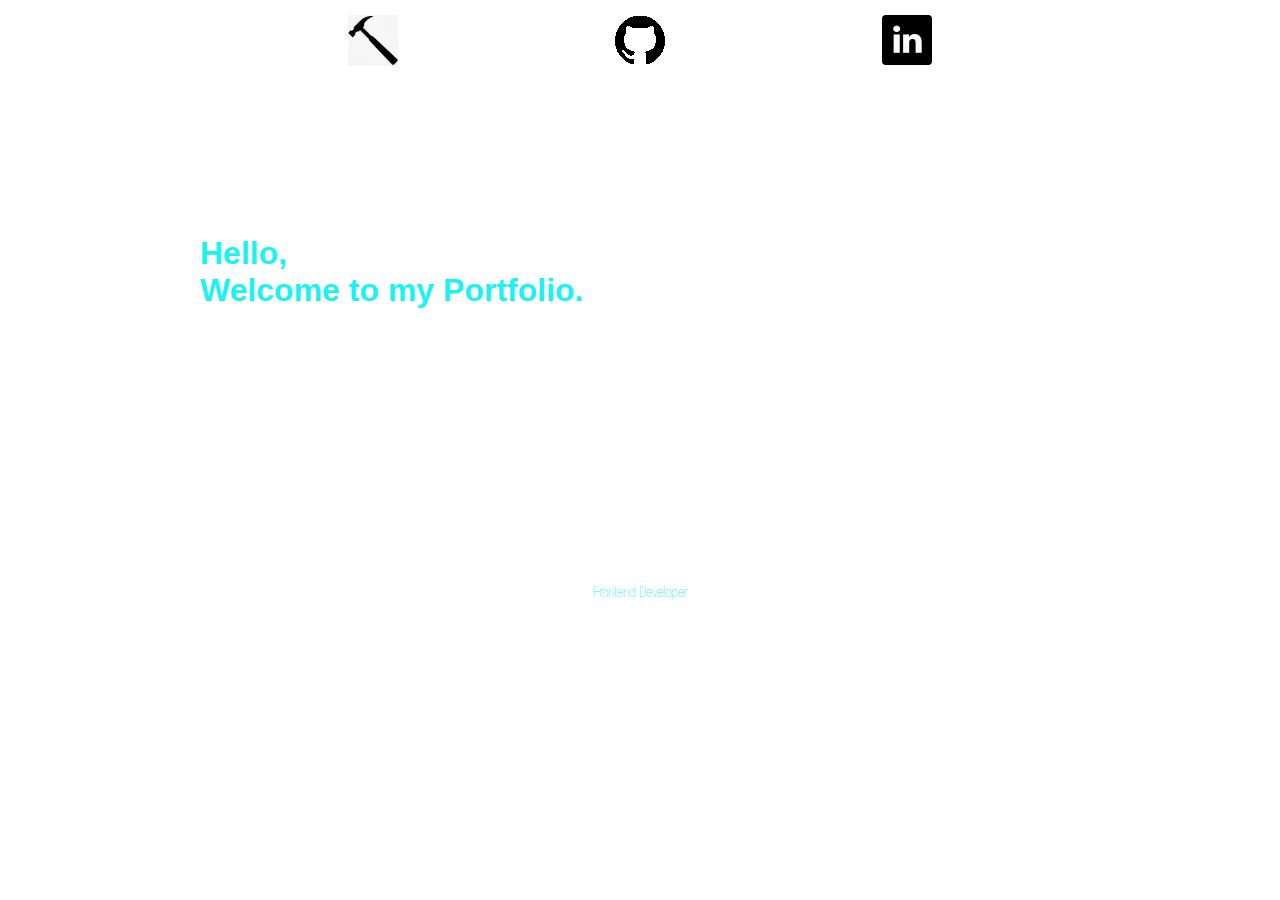
<file: HTML/index.html>
<!DOCTYPE html>
<html lang="pt-br">
<head>
  <meta charset="UTF-8">
  <meta http-equiv="X-UA-Compatible" content="IE=edge">
  <meta name="viewport" content="width=device-width, initial-scale=1.0">
  <title>Portfolio - Igor Oliveira</title>
  <link type="favicon" href="../Imagens/favicon.ico">
  <link type="text/css" rel="stylesheet" href="../CSS/estiloportfolio.css">
</head>
  <body>
    <header>
      <section class="mainSocial">
        <div>
          <a href="#" alt="Working on it.">  <img src="../Imagens/workingonit.png">  </a>
        </div>
        <div>
          <a href="https://github.com/KingSP13" target="_blank">  <img src="../Imagens/github.png" alt="GitHub Logo"> </a>
        </div>         <div>
          <a href="https://www.linkedin.com/in/igor-oliveira-lima/" target="_blank">  <img src="../Imagens/linkedin logo.png" alt="LinkedIn Logo">  </a>
        </div>
      </section>
    </header>
    <main>
      <section class="hello">
        <h1>
        Hello,<p>
        Welcome to my Portfolio.</p></h1>
      </section>
    </main>
    <blockquote>
      <p>Frontend Developer</p>
    </blockquote>
  </body>
</html>
</file>
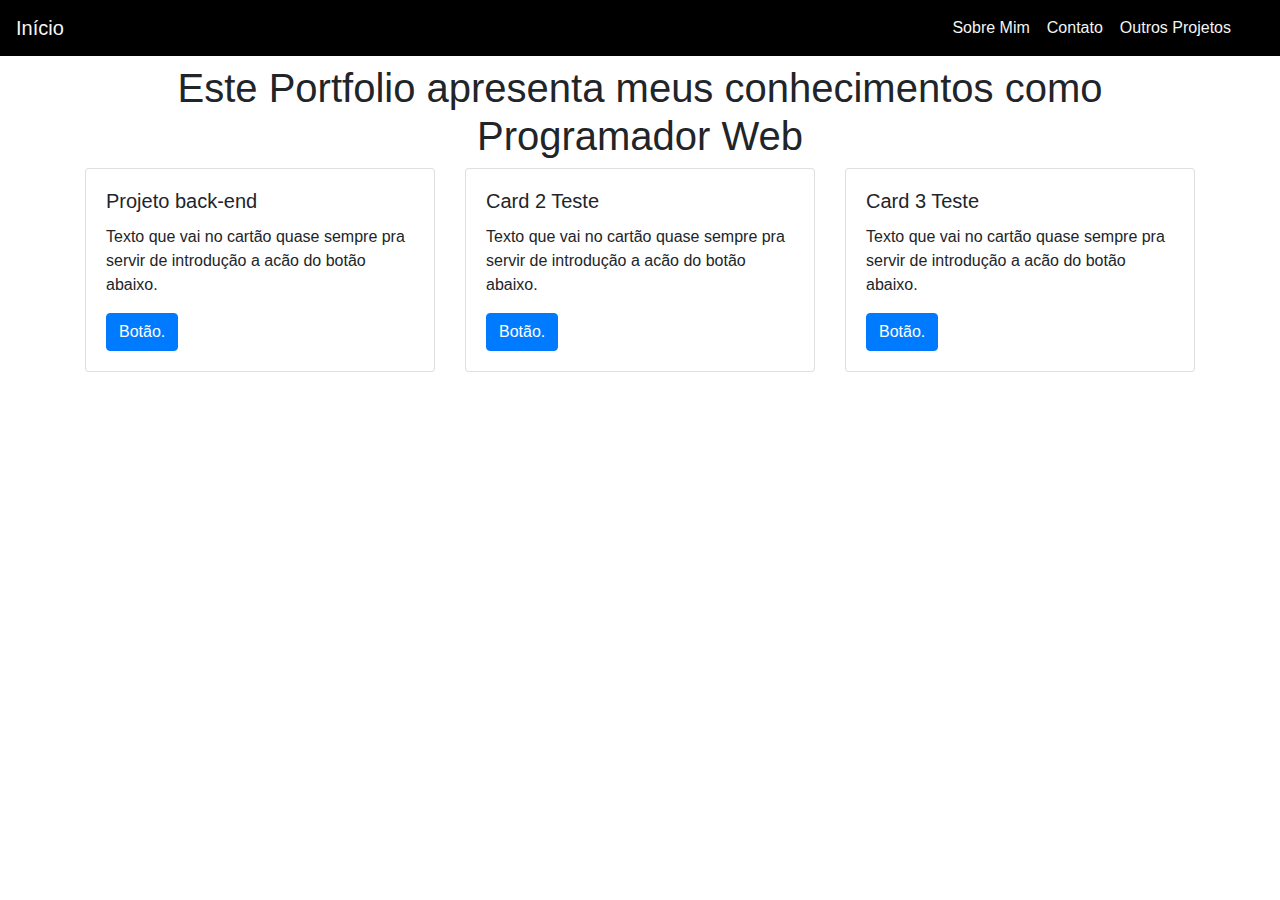
<file: Main/index.html>
<!DOCTYPE html>
<html lang="en">
<head>
    <meta charset="UTF-8">
    <meta http-equiv="X-UA-Compatible" content="IE=edge">
    <meta name="viewport" content="width=device-width, initial-scale=1.0">
    <title>Portfolio - Igor Oliveira</title>
    <link href="estiloportfolio.css" rel="stylesheet">
    <link rel="stylesheet" href="https://maxcdn.bootstrapcdn.com/bootstrap/4.3.1/css/bootstrap.min.css">
    <link rel="shortcut icon" href="favicon.ico" class="favicon" type="image/x-icon">
    <link href="index.js" rel="actions">
</head>
<body>
    <nav class="navbar navbar-expand-lg fixed-top "> 
        <a class="navbar-brand" href="#">Início</a>
        <button class="navbar-toggler" type="button" data-toggle="collapse" data-target="#navbarSup" aria-controls="navbarSup" aria-expanded="false" aria-label="Toggle navigation"> 
        <span class="navbar-toggler-icon"></span>
       </button>
       <div class="collapse navbar-collapse " id="navbarSup">
            <ul class="navbar-nav mr-4">
        <li class="nav-item">
            <a class="nav-link" data-value="sobrenos" href="#">Sobre Mim</a>        </li> 
        <li class="nav-item">
            <a class="nav-link" data-value="servico" href="contato.html">Contato</a>        </li>
        <li class="nav-item">
            <a class="nav-link" data-value="equipe" href="#">Outros Projetos</a>        </li> 
        </ul>
       </div>
    </nav>
    <div class="mainTitle">
        <div class="container">
            <h1 class="text-center">Este Portfolio apresenta meus conhecimentos como Programador Web</h1>
            <div class="row">
                <div class="col-md-4">
                  <div class="card">
                    <div class="card-body">
                        <h5 class="card-title">Projeto back-end</h5>
                        <p class="card-text">Texto que vai no cartão quase sempre pra servir de introdução a acão do botão abaixo.</p>
                        <a href="#" class="btn btn-primary">Botão.</a>
                    </div>
                  </div>
                </div>
                <div class="col-md-4">
                  <div class="card">
                    <div class="card-body">
                      <h5 class="card-title">Card 2 Teste</h5>
                      <p class="card-text">Texto que vai no cartão quase sempre pra servir de introdução a acão do botão abaixo.</p>
                      <a href="#" class="btn btn-primary">Botão.</a>
                    </div>
                  </div>
                </div>
              <div class="col-md-4">
                <div class="card">
                  <div class="card-body">
                      <h5 class="card-title">Card 3 Teste</h5>
                      <p class="card-text">Texto que vai no cartão quase sempre pra servir de introdução a acão do botão abaixo.</p>
                      <a href="#" class="btn btn-primary">Botão.</a>
                  </div>
                </div>
              </div>
            </div>
        </div>
    </div>

    <script src="https://maxcdn.bootstrapcdn.com/bootstrap/4.3.1/js/bootstrap.min.js"></script>
    <script src="https://ajax.googleapis.com/ajax/libs/jquery/3.6.0/jquery.min.js"></script>
</body>
</html>
</file>
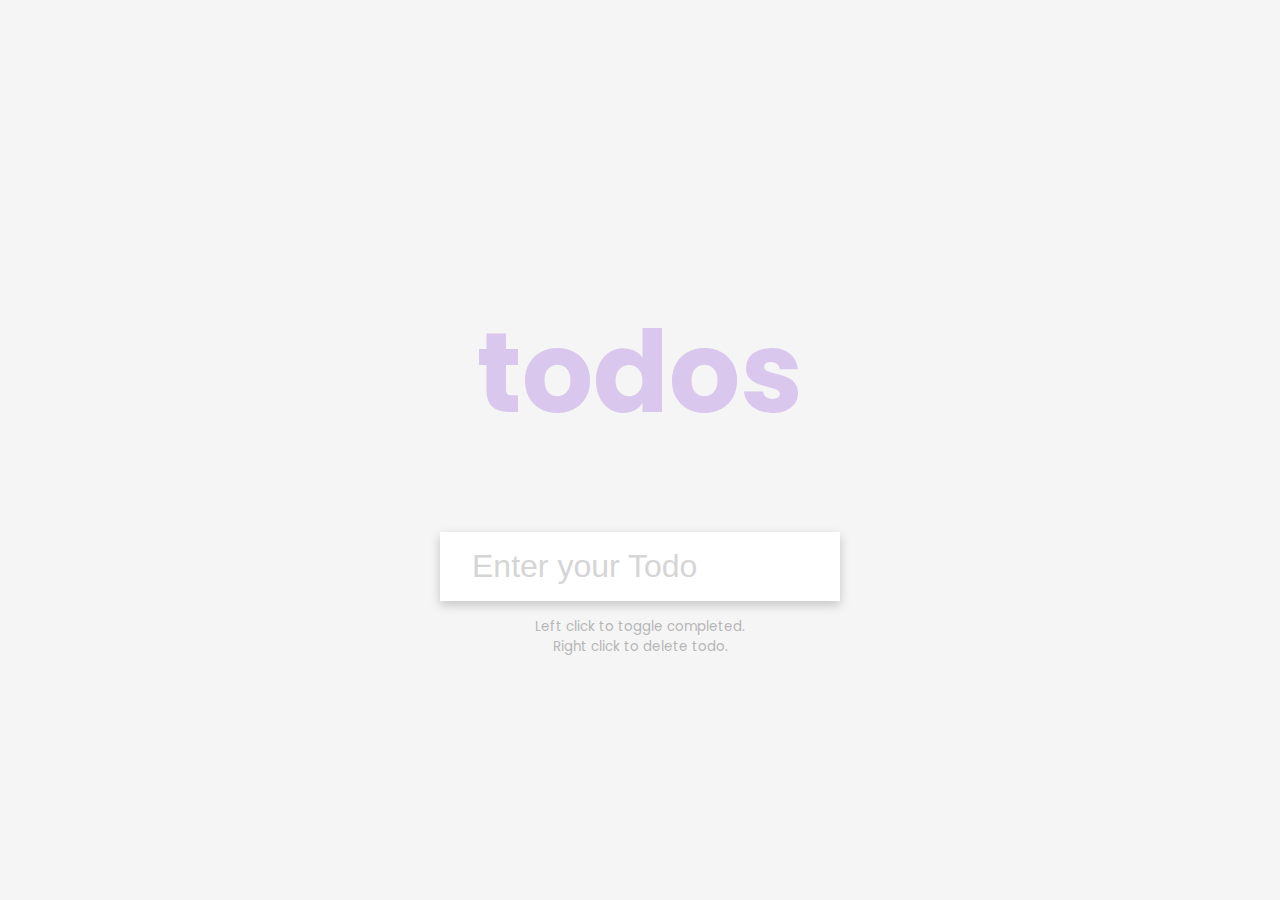
<file: Projetos/to-do-list/index.html>
<!DOCTYPE html>
<html lang="pt-BR">
<head>
    <meta charset="UTF-8">
    <meta http-equiv="X-UA-Compatible" content="IE=edge">
    <meta name="viewport" content="width=device-width, initial-scale=1.0">
    <title>To Do List</title>
    <link rel="stylesheet" href="index.css">
</head>
<body>
    <h1>
        todos
    </h1>
    <form id="form">
        <input type="text" class="input" id="input" placeholder="Enter your Todo" autocomplete="off">
        <ul class="todos" id="todos"></ul>
    </form>
    <small>Left click to toggle completed. <br>Right click to delete todo.</small>
</body>
<script type="text/javascript" src="index.js">

</script>
</html>
</file>
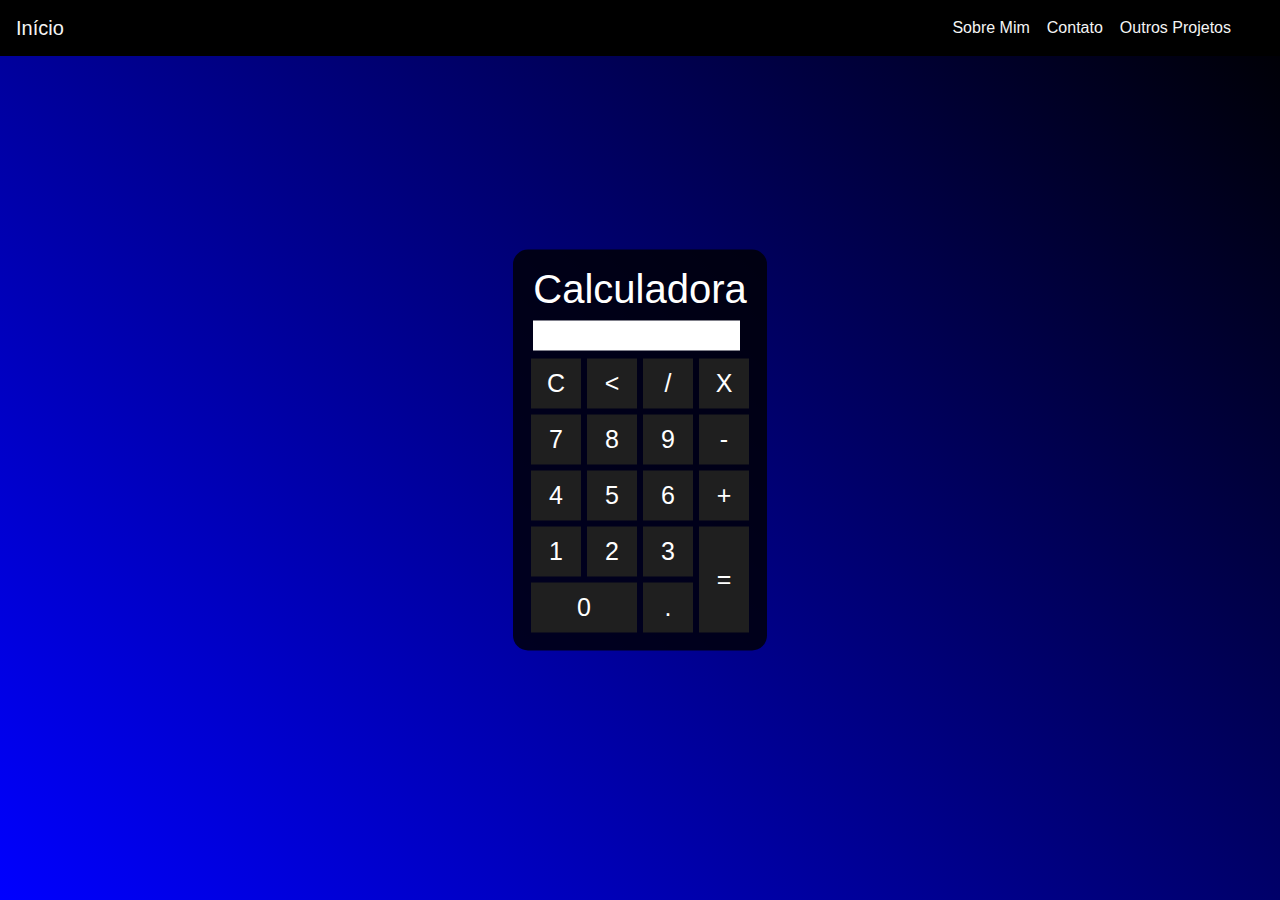
<file: calculadora.html>
<!DOCTYPE html>
<html lang="en">
   <head>
      <meta charset="UTF-8">
      <meta http-equiv="X-UA-Compatible" content="IE=edge">
      <meta name="viewport" content="width=device-width, initial-scale=1.0">
      <title>Portfolio - Igor Oliveira</title>
      <link href="estiloportfolio.css" rel="stylesheet">
      <link rel="stylesheet" href="https://maxcdn.bootstrapcdn.com/bootstrap/4.3.1/css/bootstrap.min.css">
      <link rel="shortcut icon" href="favicon.ico" class="favicon" type="image/x-icon">
      <link href="index.js" rel="actions">
      <title>Calculadora</title>
      <style>
         *{
               margin: 0;
               padding: 0;
         }
         .fundo{
               background-image: linear-gradient(45deg,blue, black);
               height: 100vh;
               color: #fff;
               font-family: Arial, Helvetica, sans-serif;
               text-align: center;
         }
         .calculadora{
               position: absolute;
               background-color: rgba(0, 0, 0, 0.8);
               top: 50%;
               left: 50%;
               transform: translate(-50%,-50%);
               border-radius: 15px;
               padding: 15px;
         }
         .botao{
               width: 50px;
               height: 50px;
               font-size: 25px;
               cursor: pointer;
               margin: 3px;
               background-color: rgb(31,31,31);
               border: none;
               color: #fff;
         }
         .botao:hover{
               background-color: black;
         }
         #resultado{
               background-color: white;
               width: 207px;
               height: 30px;
               margin: 5px;
               font-size: 25px;
               color: black;
               text-align: right;
               padding: 5px;
         }
      </style>
   </head>
   <body>
      <nav class="navbar navbar-expand-lg fixed-top "> 
          <a class="navbar-brand" href="index.html">Início</a>
          <button class="navbar-toggler" type="button" data-toggle="collapse" data-target="#navbarSup" aria-controls="navbarSup" aria-expanded="false" aria-label="Toggle navigation"> 
          <span class="navbar-toggler-icon"></span>
         </button>
         <div class="collapse navbar-collapse " id="navbarSup">
              <ul class="navbar-nav mr-4">
          <li class="nav-item">
              <a class="nav-link" data-value="sobremim" href="sobremim.html">Sobre Mim</a>        </li> 
          <li class="nav-item">
              <a class="nav-link" data-value="contato" href="contato.html">Contato</a>        </li>
          <li class="nav-item">
              <a class="nav-link" data-value="outrosprojetos" href="outrosprojetos.html">Outros Projetos</a>        </li> 
          </ul>
         </div>
      </nav>
<body>
    <div class="fundo">
        <h1>Igor Oliveira Lima</h1>
        <div class="calculadora">
            <h1>Calculadora</h1>
            <p id="resultado"></p>
            <table>
                <tr>
                    <td><button class="botao" onclick="clean()">C</button></td>
                    <td><button class="botao" onclick="back()"><</button></td>
                    <td><button class="botao" onclick="insert('/')">/</button></td>
                    <td><button class="botao" onclick="insert('*')">X</button></td>
                </tr>
                <tr>
                    <td><button class="botao" onclick="insert('7')">7</button></td>
                    <td><button class="botao" onclick="insert('8')">8</button></td>
                    <td><button class="botao" onclick="insert('9')">9</button></td>
                    <td><button class="botao" onclick="insert('-')">-</button></td>
                </tr>
                <tr>
                    <td><button class="botao" onclick="insert('4')">4</button></td>
                    <td><button class="botao" onclick="insert('5')">5</button></td>
                    <td><button class="botao" onclick="insert('6')">6</button></td>
                    <td><button class="botao" onclick="insert('+')">+</button></td>
                </tr>
                <tr>
                    <td><button class="botao" onclick="insert('1')">1</button></td>
                    <td><button class="botao" onclick="insert('2')">2</button></td>
                    <td><button class="botao" onclick="insert('3')">3</button></td>
                    <td rowspan="2"><button class="botao" style="height: 106px;" onclick="calcular()">=</button></td>
                </tr>
                <tr>
                    <td colspan="2"><button class="botao" style="width: 106px;" onclick="insert('0')">0</button></td>
                    <td><button class="botao" onclick="insert('.')">.</button></td>
                </tr>
            </table>
        </div>
    </div>
    <script>
        function insert(num)
        {
            var numero = document.getElementById('resultado').innerHTML;
            document.getElementById('resultado').innerHTML = numero + num;
        }
        function clean()
        {
            document.getElementById('resultado').innerHTML = "";
        }
        function back()
        {
            var resultado = document.getElementById('resultado').innerHTML;
            document.getElementById('resultado').innerHTML = resultado.substring(0, resultado.length -1);
        }
        function calcular()
        {
            var resultado = document.getElementById('resultado').innerHTML;
            if(resultado)
            {
                document.getElementById('resultado').innerHTML = eval(resultado);
            }
            else
            {
                document.getElementById('resultado').innerHTML = "Nada..."
            }
        }
   </script>
   <script src="https://maxcdn.bootstrapcdn.com/bootstrap/4.3.1/js/bootstrap.min.js"></script>
   <script src="https://ajax.googleapis.com/ajax/libs/jquery/3.6.0/jquery.min.js"></script>
</body>
</html>
</file>
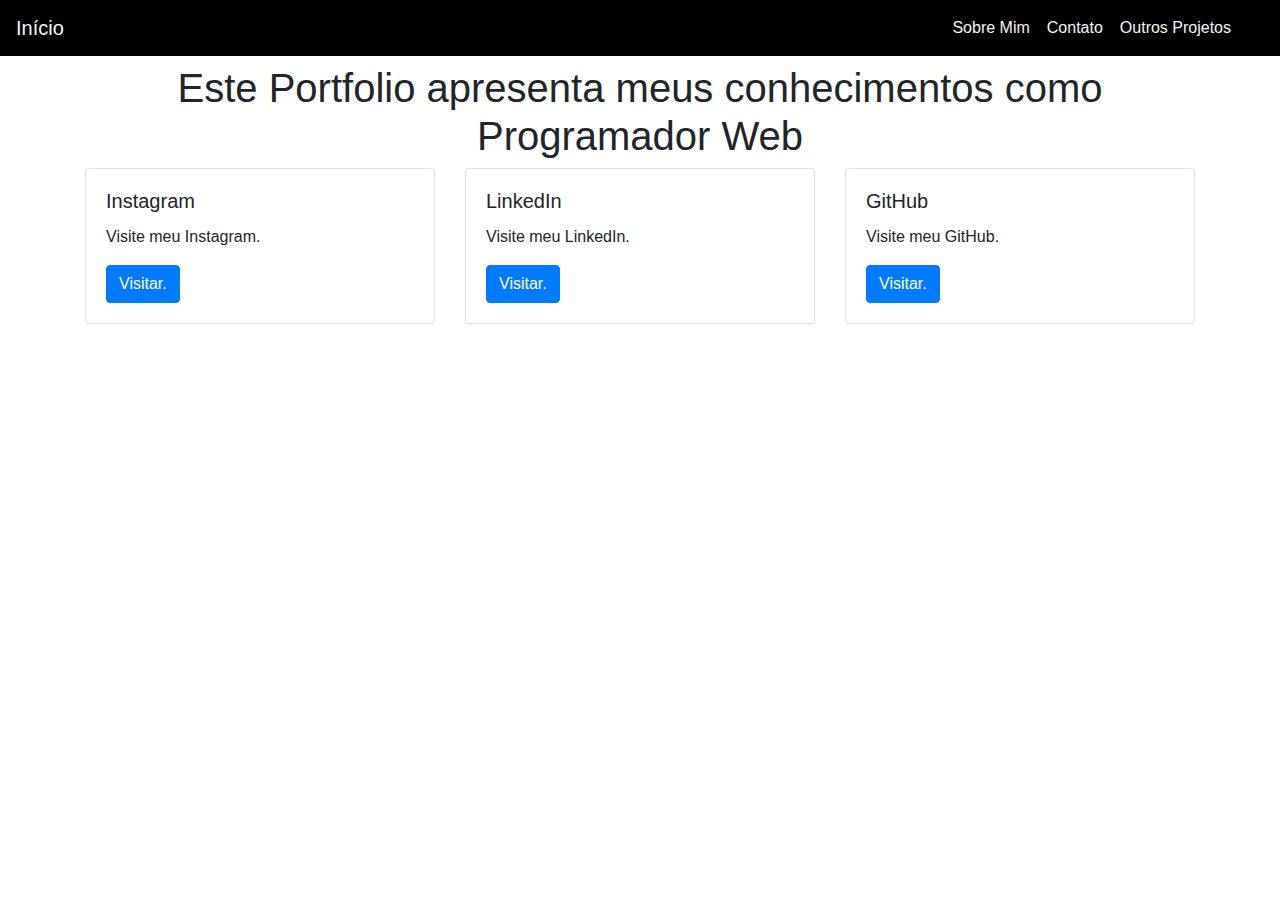
<file: contato.html>
<!DOCTYPE html>
<html lang="pt-br">
<head>
    <meta charset="UTF-8">
    <meta http-equiv="X-UA-Compatible" content="IE=edge">
    <meta name="viewport" content="width=device-width, initial-scale=1.0">
    <title>Portfolio - Igor Oliveira</title>
    <link href="estilocontato.css" rel="stylesheet">
    <link rel="stylesheet" href="https://maxcdn.bootstrapcdn.com/bootstrap/4.3.1/css/bootstrap.min.css">
    <link rel="shortcut icon" href="favicon.ico" class="favicon" type="image/x-icon">
</head> 
  <body>
    <nav class="navbar navbar-expand-lg fixed-top "> 
      <a class="navbar-brand" href="/portfolio/1 - Main/index.html">Início</a>
      <button class="navbar-toggler" type="button" data-toggle="collapse" data-target="#navbarSup" aria-controls="navbarSup" aria-expanded="false" aria-label="Toggle navigation"> 
      <span class="navbar-toggler-icon"></span>
      </button>
      <div class="collapse navbar-collapse " id="navbarSup">
          <ul class="navbar-nav mr-4">
      <li class="nav-item">
          <a class="nav-link" data-value="sobremim" href="/portfolio/2 - Sobre Mim/sobremim.html">Sobre Mim</a>        </li> 
      <li class="nav-item">
          <a class="nav-link" data-value="contato" href="/portfolio/3 - Contato/contato.html">Contato</a>        </li>
      <li class="nav-item">
          <a class="nav-link" data-value="outrosprojetos" href="/portfolio/4 - Projetos/projetos.html">Outros Projetos</a>        </li> 
      </ul>
      </div>
  </nav>
      <div class="mainTitle">
          <div class="container">
              <h1 class="text-center">Este Portfolio apresenta meus conhecimentos como Programador Web</h1>
              <div class="row">
                  <div class="col-md-4">
                    <div class="card">
                      <div class="card-body">
                          <h5 class="card-title">Instagram</h5>
                          <p class="card-text">Visite meu Instagram.</p>
                          <a href="https://www.instagram.com/euoigao/" target="_blank" class="btn btn-primary">Visitar.</a>
                      </div>
                    </div>
                  </div>
                  <div class="col-md-4">
                    <div class="card">
                      <div class="card-body">
                        <h5 class="card-title">LinkedIn</h5>
                        <p class="card-text">Visite meu LinkedIn.</p>
                        <a href="https://www.linkedin.com/in/igor-oliveira-lima/" target="_blank" class="btn btn-primary">Visitar.</a>
                      </div>
                    </div>
                  </div>
                <div class="col-md-4">
                  <div class="card">
                    <div class="card-body">
                        <h5 class="card-title">GitHub</h5>
                        <p class="card-text">Visite meu GitHub.</p>
                        <a href="https://github.com/KingSP13" target="_blank" class="btn btn-primary">Visitar.</a>
                    </div>
                  </div>
                </div>
              </div>
          </div>
      </div>
  
      <script src="https://maxcdn.bootstrapcdn.com/bootstrap/4.3.1/js/bootstrap.min.js"></script>
      <script src="https://ajax.googleapis.com/ajax/libs/jquery/3.6.0/jquery.min.js"></script>
  </body>
</html>
</file>
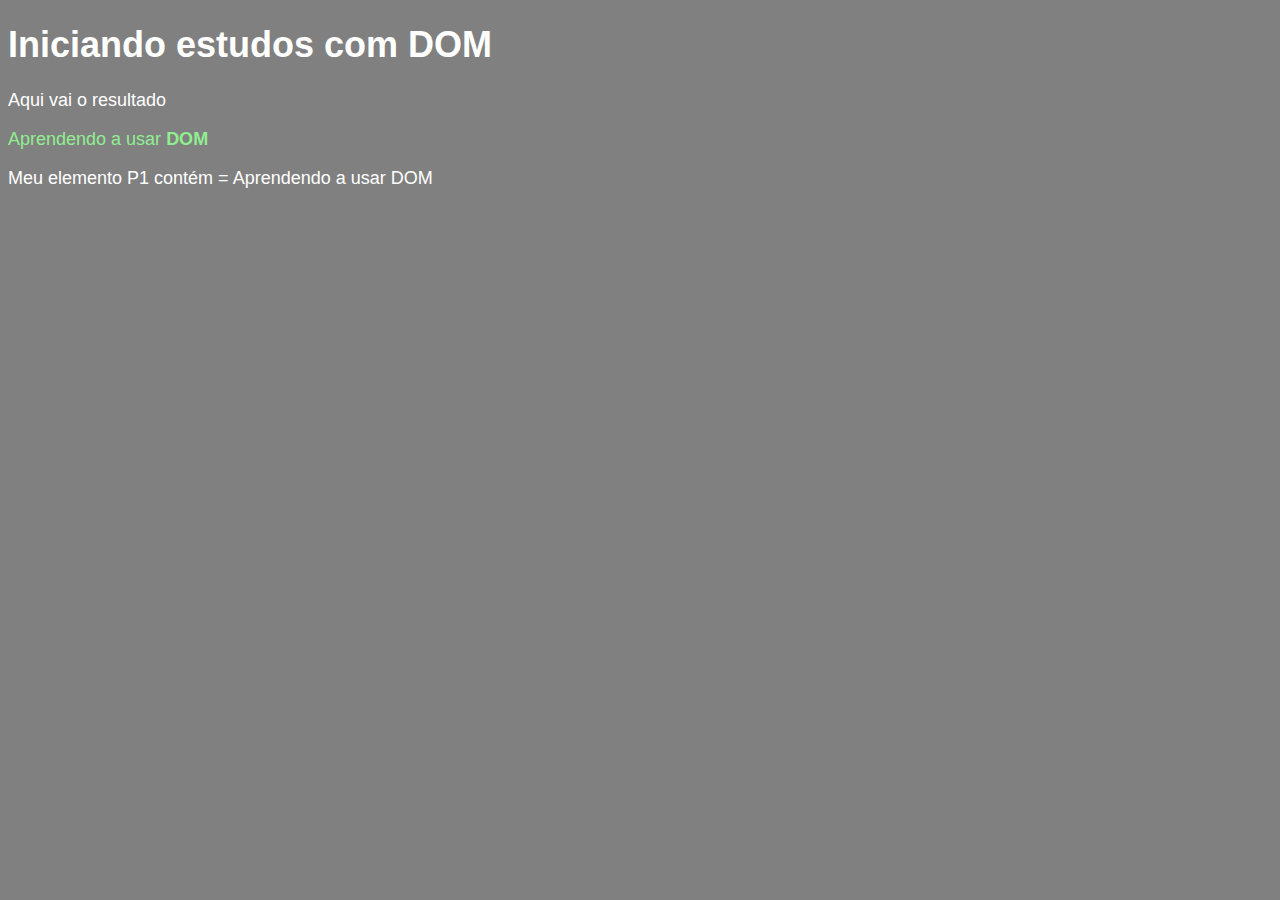
<file: indexteste.html>
<!DOCTYPE html>
<html lang="pt-br">
<head>
    <meta charset="UTF-8">
    <meta http-equiv="X-UA-Compatible" content="IE=edge">
    <meta name="viewport" content="width=device-width, initial-scale=1.0">
    <title>Iniciando no DOM</title>
    <style>
        body {
            background-color: rgba(0, 0, 235, 0.726);
            font-style: normal;
            font-family: Arial, Helvetica, sans-serif;
            font-size: 18px;
            color: white;    
        }
    </style>
</head>
<body>
    <h1>Iniciando estudos com DOM</h1>
    <div>
        <p>
            Aqui vai o resultado
        </p>
        <p>
            Aprendendo a usar <strong>DOM</strong>
        </p>
    </div>
    <script>
        var p1 = document.getElementsByTagName('p')[1]
        document.write('Meu elemento P1 contém = '+ p1.innerText)
        document.body.style.background = 'grey'
        p1.style.color = 'lightgreen'
    </script>
</body>
</html>
</file>
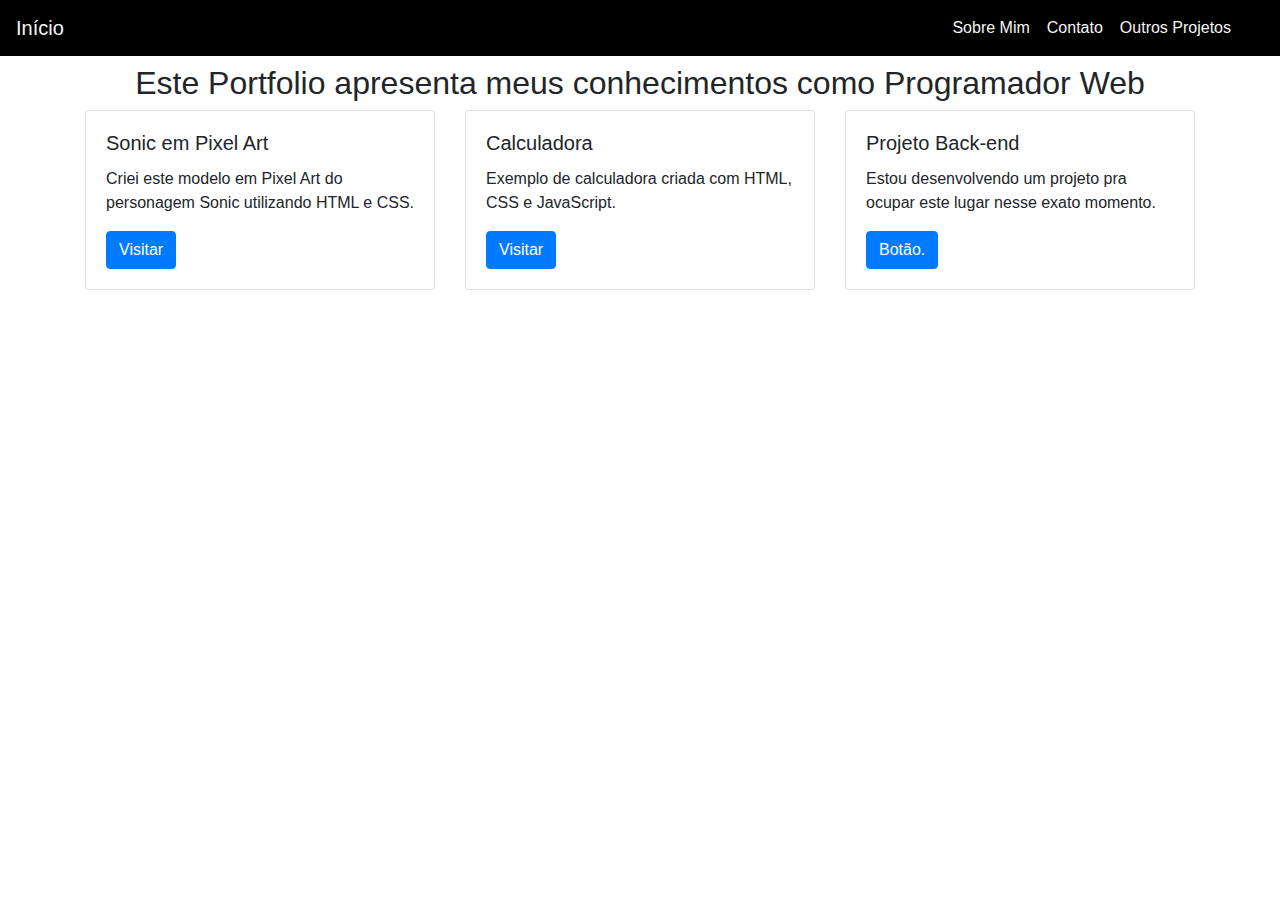
<file: projetos.html>
<!DOCTYPE html>
<html lang="pt-br">
<head>
    <meta charset="UTF-8">
    <meta http-equiv="X-UA-Compatible" content="IE=edge">
    <meta name="viewport" content="width=device-width, initial-scale=1.0">
    <title>Outros Projetos</title>
    <link href="estiloprojeto.css" rel="stylesheet">
    <link rel="stylesheet" href="https://maxcdn.bootstrapcdn.com/bootstrap/4.3.1/css/bootstrap.min.css">
    <link rel="shortcut icon" href="favicon.ico" class="favicon" type="image/x-icon">
    <link href="index.js" rel="actions">
</head>
<body>
    <nav class="navbar navbar-expand-lg fixed-top "> 
        <a class="navbar-brand" href="index.html">Início</a>
        <button class="navbar-toggler" type="button" data-toggle="collapse" data-target="#navbarSup" aria-controls="navbarSup" aria-expanded="false" aria-label="Toggle navigation"> 
        <span class="navbar-toggler-icon"></span>
       </button>
       <div class="collapse navbar-collapse " id="navbarSup">
            <ul class="navbar-nav mr-4">
        <li class="nav-item">
            <a class="nav-link" data-value="sobremim" href="sobremim.html">Sobre Mim</a>        </li> 
        <li class="nav-item">
            <a class="nav-link" data-value="contato" href="contato.html">Contato</a>        </li>
        <li class="nav-item">
            <a class="nav-link" data-value="outrosprojetos" href="outrosprojetos.html">Outros Projetos</a>        </li> 
        </ul>
       </div>
    </nav>
    <div class="mainTitle">
        <div class="container">
            <h2 class="text-center">Este Portfolio apresenta meus conhecimentos como Programador Web</h2>
            <div class="row">
                <div class="col-md-4">
                  <div class="card">
                    <div class="card-body">
                        <h5 class="card-title">Sonic em Pixel Art</h5>
                        <p class="card-text">Criei este modelo em Pixel Art do personagem Sonic utilizando HTML e CSS.</p>
                        <a href="sonic.html" target="_blank" class="btn btn-primary">Visitar</a>
                    </div>
                  </div>
                </div>
                <div class="col-md-4">
                  <div class="card">
                    <div class="card-body">
                      <h5 class="card-title">Calculadora</h5>
                      <p class="card-text">Exemplo de calculadora criada com HTML, CSS e JavaScript.</p>
                      <a href="calculadora.html" class="btn btn-primary">Visitar</a>
                    </div>
                  </div>
                </div>
              <div class="col-md-4">
                <div class="card">
                  <div class="card-body">
                      <h5 class="card-title">Projeto Back-end</h5>
                      <p class="card-text">Estou desenvolvendo um projeto pra ocupar este lugar nesse exato momento.</p>
                      <a href="#" class="btn btn-primary">Botão.</a>
                  </div>
                </div>
              </div>
            </div>
        </div>
    </div>

    <script src="https://maxcdn.bootstrapcdn.com/bootstrap/4.3.1/js/bootstrap.min.js"></script>
    <script src="https://ajax.googleapis.com/ajax/libs/jquery/3.6.0/jquery.min.js"></script>
</body>
</html>
</file>
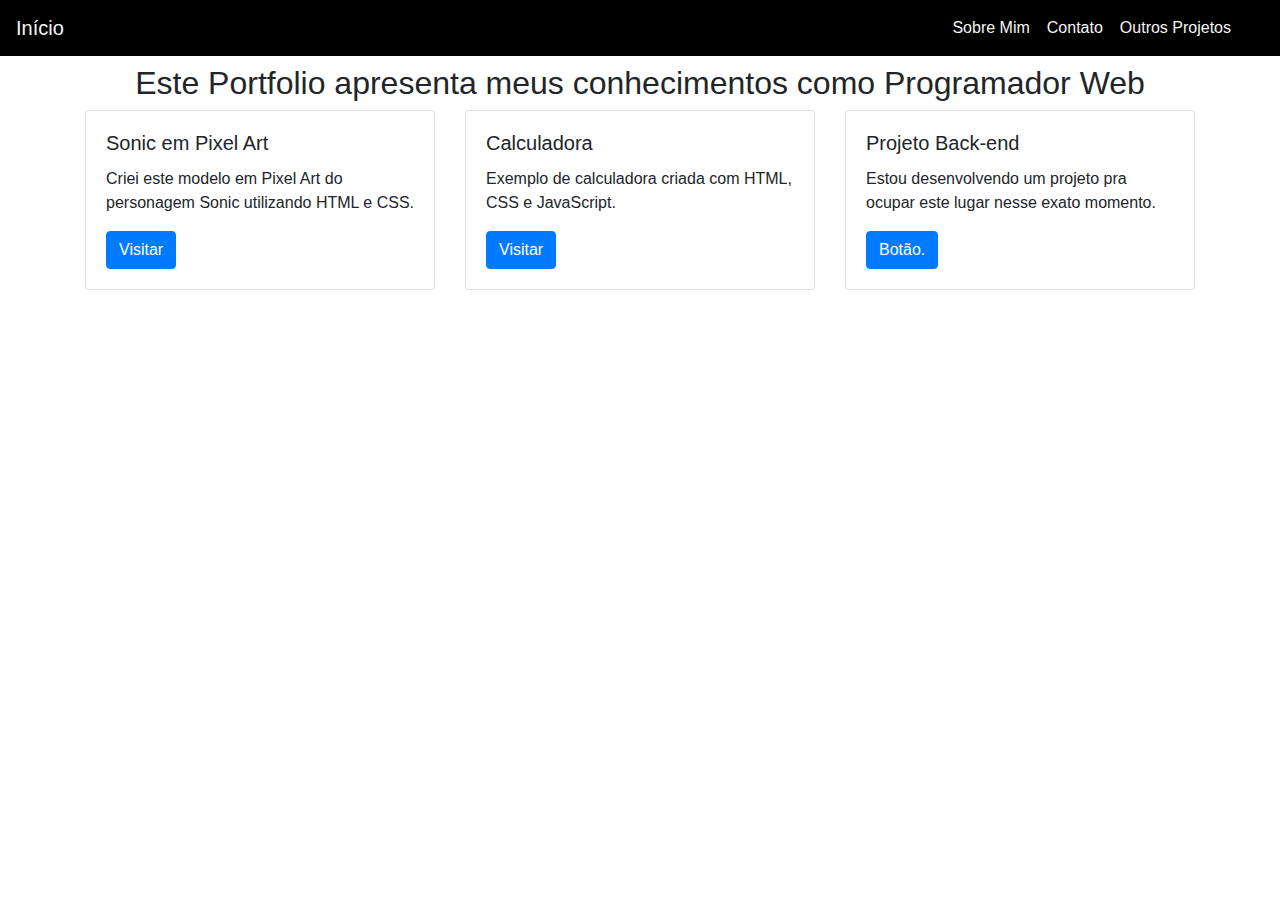
<file: sobremim.html>
<!DOCTYPE html>
<html lang="en">
<head>
    <meta charset="UTF-8">
    <meta http-equiv="X-UA-Compatible" content="IE=edge">
    <meta name="viewport" content="width=device-width, initial-scale=1.0">
    <title>Sobre Mim</title>
    <link href="estilosobre.css" rel="stylesheet">
    <link rel="stylesheet" href="https://maxcdn.bootstrapcdn.com/bootstrap/4.3.1/css/bootstrap.min.css">
    <link rel="shortcut icon" href="favicon.ico" class="favicon" type="image/x-icon">
    <link href="index.js" rel="actions">
</head>
<body>
    <nav class="navbar navbar-expand-lg fixed-top "> 
        <a class="navbar-brand" href="index.html">Início</a>
        <button class="navbar-toggler" type="button" data-toggle="collapse" data-target="#navbarSup" aria-controls="navbarSup" aria-expanded="false" aria-label="Toggle navigation"> 
        <span class="navbar-toggler-icon"></span>
       </button>
       <div class="collapse navbar-collapse " id="navbarSup">
            <ul class="navbar-nav mr-4">
        <li class="nav-item">
            <a class="nav-link" data-value="sobremim" href="sobremim.html">Sobre Mim</a>        </li> 
        <li class="nav-item">
            <a class="nav-link" data-value="contato" href="contato.html">Contato</a>        </li>
        <li class="nav-item">
            <a class="nav-link" data-value="outrosprojetos" href="outrosprojetos.html">Outros Projetos</a>        </li> 
        </ul>
       </div>
    </nav>
    <div class="mainTitle">
        <div class="container">
            <h2 class="text-center">Este Portfolio apresenta meus conhecimentos como Programador Web</h2>
            <div class="row">
                <div class="col-md-4">
                  <div class="card">
                    <div class="card-body">
                        <h5 class="card-title">Sonic em Pixel Art</h5>
                        <p class="card-text">Criei este modelo em Pixel Art do personagem Sonic utilizando HTML e CSS.</p>
                        <a href="sonic.html" target="_blank" class="btn btn-primary">Visitar</a>
                    </div>
                  </div>
                </div>
                <div class="col-md-4">
                  <div class="card">
                    <div class="card-body">
                      <h5 class="card-title">Calculadora</h5>
                      <p class="card-text">Exemplo de calculadora criada com HTML, CSS e JavaScript.</p>
                      <a href="calculadora.html" class="btn btn-primary">Visitar</a>
                    </div>
                  </div>
                </div>
              <div class="col-md-4">
                <div class="card">
                  <div class="card-body">
                      <h5 class="card-title">Projeto Back-end</h5>
                      <p class="card-text">Estou desenvolvendo um projeto pra ocupar este lugar nesse exato momento.</p>
                      <a href="#" class="btn btn-primary">Botão.</a>
                  </div>
                </div>
              </div>
            </div>
        </div>
    </div>

    <script src="https://maxcdn.bootstrapcdn.com/bootstrap/4.3.1/js/bootstrap.min.js"></script>
    <script src="https://ajax.googleapis.com/ajax/libs/jquery/3.6.0/jquery.min.js"></script>
</body>
</html>
</file>
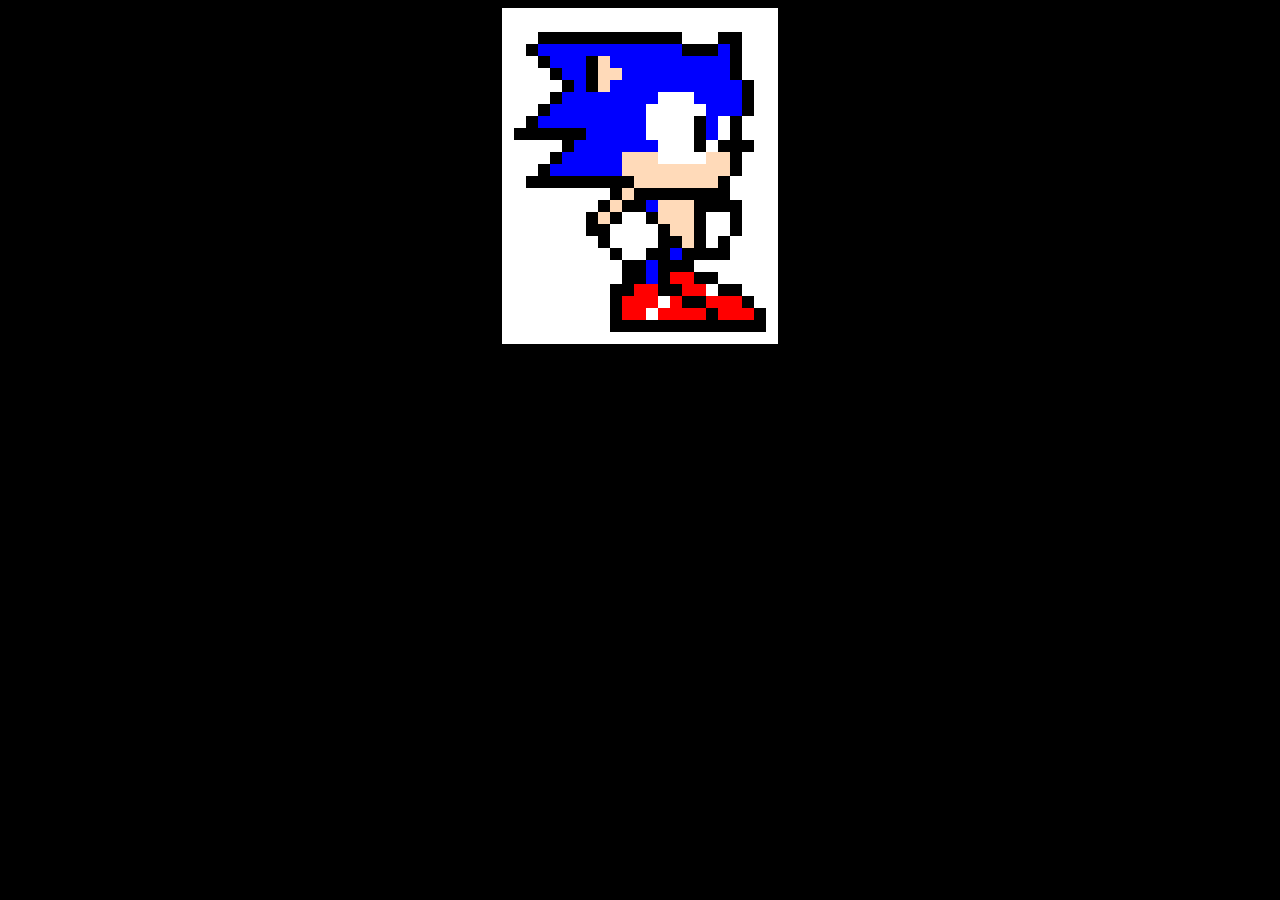
<file: sonic.html>
<!DOCTYPE html>
<html>
<head>
	<title>Sonic Pixel-Art</title>
	<link rel="stylesheet" type="text/css" href="estilosonic.css">
</head>
<body>
	<header>
		<section><!--Linha: 1-->
			<div class=""></div><!--Coluna: 1-->
			<div class=""></div><!--Coluna: 2-->
			<div class=""></div><!--Coluna: 3-->
			<div class=""></div><!--Coluna: 4-->
			<div class=""></div><!--Coluna: 5-->
			<div class=""></div><!--Coluna: 6-->
			<div class=""></div><!--Coluna: 7-->
			<div class=""></div><!--Coluna: 8-->
			<div class=""></div><!--Coluna: 9-->
			<div class=""></div><!--Coluna: 10-->
			<div class=""></div><!--Coluna: 11-->
			<div class=""></div><!--Coluna: 12-->
			<div class=""></div><!--Coluna: 13-->
			<div class=""></div><!--Coluna: 14-->
			<div class=""></div><!--Coluna: 15-->
			<div class=""></div><!--Coluna: 16-->
			<div class=""></div><!--Coluna: 17-->
			<div class=""></div><!--Coluna: 18-->
			<div class=""></div><!--Coluna: 19-->
			<div class=""></div><!--Coluna: 20-->
			<div class=""></div><!--Coluna: 21-->
			<div class=""></div><!--Coluna: 22-->
			<div class=""></div><!--Coluna: 23-->
		</section>

		<section><!--Linha: 2-->
			<div class=""></div><!--Coluna: 1-->
			<div class=""></div><!--Coluna: 2-->
			<div class=""></div><!--Coluna: 3-->
			<div class=""></div><!--Coluna: 4-->
			<div class=""></div><!--Coluna: 5-->
			<div class=""></div><!--Coluna: 6-->
			<div class=""></div><!--Coluna: 7-->
			<div class=""></div><!--Coluna: 8-->
			<div class=""></div><!--Coluna: 9-->
			<div class=""></div><!--Coluna: 10-->
			<div class=""></div><!--Coluna: 11-->
			<div class=""></div><!--Coluna: 12-->
			<div class=""></div><!--Coluna: 13-->
			<div class=""></div><!--Coluna: 14-->
			<div class=""></div><!--Coluna: 15-->
			<div class=""></div><!--Coluna: 16-->
			<div class=""></div><!--Coluna: 17-->
			<div class=""></div><!--Coluna: 18-->
			<div class=""></div><!--Coluna: 19-->
			<div class=""></div><!--Coluna: 20-->
			<div class=""></div><!--Coluna: 21-->
			<div class=""></div><!--Coluna: 22-->
			<div class=""></div><!--Coluna: 23-->
		</section>

		<section><!--Linha: 3-->
			<div class=""></div><!--Coluna: 1-->
			<div class=""></div><!--Coluna: 2-->
			<div class=""></div><!--Coluna: 3-->
			<div class="preto"></div><!--Coluna: 4-->
			<div class="preto"></div><!--Coluna: 5-->
			<div class="preto"></div><!--Coluna: 6-->
			<div class="preto"></div><!--Coluna: 7-->
			<div class="preto"></div><!--Coluna: 8-->
			<div class="preto"></div><!--Coluna: 9-->
			<div class="preto"></div><!--Coluna: 10-->
			<div class="preto"></div><!--Coluna: 11-->
			<div class="preto"></div><!--Coluna: 12-->
			<div class="preto"></div><!--Coluna: 13-->
			<div class="preto"></div><!--Coluna: 14-->
			<div class="preto"></div><!--Coluna: 15-->
			<div class=""></div><!--Coluna: 16-->
			<div class=""></div><!--Coluna: 17-->
			<div class=""></div><!--Coluna: 18-->
			<div class="preto"></div><!--Coluna: 19-->
			<div class="preto"></div><!--Coluna: 20-->
			<div class=""></div><!--Coluna: 21-->
			<div class=""></div><!--Coluna: 22-->
			<div class=""></div><!--Coluna: 23-->
		</section>

		<section><!--Linha: 4-->
			<div class=""></div><!--Coluna: 1-->
			<div class=""></div><!--Coluna: 2-->
			<div class="preto"></div><!--Coluna: 3-->
			<div class="azul"></div><!--Coluna: 4-->
			<div class="azul"></div><!--Coluna: 5-->
			<div class="azul"></div><!--Coluna: 6-->
			<div class="azul"></div><!--Coluna: 7-->
			<div class="azul"></div><!--Coluna: 8-->
			<div class="azul"></div><!--Coluna: 9-->
			<div class="azul"></div><!--Coluna: 10-->
			<div class="azul"></div><!--Coluna: 11-->
			<div class="azul"></div><!--Coluna: 12-->
			<div class="azul"></div><!--Coluna: 13-->
			<div class="azul"></div><!--Coluna: 14-->
			<div class="azul"></div><!--Coluna: 15-->
			<div class="preto"></div><!--Coluna: 16-->
			<div class="preto"></div><!--Coluna: 17-->
			<div class="preto"></div><!--Coluna: 18-->
			<div class="azul"></div><!--Coluna: 19-->
			<div class="preto"></div><!--Coluna: 20-->
			<div class=""></div><!--Coluna: 21-->
			<div class=""></div><!--Coluna: 22-->
			<div class=""></div><!--Coluna: 23-->
		</section>

		<section><!--Linha: 5-->
			<div class=""></div><!--Coluna: 1-->
			<div class=""></div><!--Coluna: 2-->
			<div class=""></div><!--Coluna: 3-->
			<div class="preto"></div><!--Coluna: 4-->
			<div class="azul"></div><!--Coluna: 5-->
			<div class="azul"></div><!--Coluna: 6-->
			<div class="azul"></div><!--Coluna: 7-->
			<div class="preto"></div><!--Coluna: 8-->
			<div class="caqui"></div><!--Coluna: 9-->
			<div class="azul"></div><!--Coluna: 10-->
			<div class="azul"></div><!--Coluna: 11-->
			<div class="azul"></div><!--Coluna: 12-->
			<div class="azul"></div><!--Coluna: 13-->
			<div class="azul"></div><!--Coluna: 14-->
			<div class="azul"></div><!--Coluna: 15-->
			<div class="azul"></div><!--Coluna: 16-->
			<div class="azul"></div><!--Coluna: 17-->
			<div class="azul"></div><!--Coluna: 18-->
			<div class="azul"></div><!--Coluna: 19-->
			<div class="preto"></div><!--Coluna: 20-->
			<div class=""></div><!--Coluna: 21-->
			<div class=""></div><!--Coluna: 22-->
			<div class=""></div><!--Coluna: 23-->
		</section>

		<section><!--Linha: 6-->
			<div class=""></div><!--Coluna: 1-->
			<div class=""></div><!--Coluna: 2-->
			<div class=""></div><!--Coluna: 3-->
			<div class=""></div><!--Coluna: 4-->
			<div class="preto"></div><!--Coluna: 5-->
			<div class="azul"></div><!--Coluna: 6-->
			<div class="azul"></div><!--Coluna: 7-->
			<div class="preto"></div><!--Coluna: 8-->
			<div class="caqui"></div><!--Coluna: 9-->
			<div class="caqui"></div><!--Coluna: 10-->
			<div class="azul"></div><!--Coluna: 11-->
			<div class="azul"></div><!--Coluna: 12-->
			<div class="azul"></div><!--Coluna: 13-->
			<div class="azul"></div><!--Coluna: 14-->
			<div class="azul"></div><!--Coluna: 15-->
			<div class="azul"></div><!--Coluna: 16-->
			<div class="azul"></div><!--Coluna: 17-->
			<div class="azul"></div><!--Coluna: 18-->
			<div class="azul"></div><!--Coluna: 19-->
			<div class="preto"></div><!--Coluna: 20-->
			<div class=""></div><!--Coluna: 21-->
			<div class=""></div><!--Coluna: 22-->
			<div class=""></div><!--Coluna: 23-->
		</section>

		<section><!--Linha: 7-->
			<div class=""></div><!--Coluna: 1-->
			<div class=""></div><!--Coluna: 2-->
			<div class=""></div><!--Coluna: 3-->
			<div class=""></div><!--Coluna: 4-->
			<div class=""></div><!--Coluna: 5-->
			<div class="preto"></div><!--Coluna: 6-->
			<div class="azul"></div><!--Coluna: 7-->
			<div class="preto"></div><!--Coluna: 8-->
			<div class="caqui"></div><!--Coluna: 9-->
			<div class="azul"></div><!--Coluna: 10-->
			<div class="azul"></div><!--Coluna: 11-->
			<div class="azul"></div><!--Coluna: 12-->
			<div class="azul"></div><!--Coluna: 13-->
			<div class="azul"></div><!--Coluna: 14-->
			<div class="azul"></div><!--Coluna: 15-->
			<div class="azul"></div><!--Coluna: 16-->
			<div class="azul"></div><!--Coluna: 17-->
			<div class="azul"></div><!--Coluna: 18-->
			<div class="azul"></div><!--Coluna: 19-->
			<div class="azul"></div><!--Coluna: 20-->
			<div class="preto"></div><!--Coluna: 21-->
			<div class=""></div><!--Coluna: 22-->
			<div class=""></div><!--Coluna: 23-->
		</section>

		<section><!--Linha: 8-->
			<div class=""></div><!--Coluna: 1-->
			<div class=""></div><!--Coluna: 2-->
			<div class=""></div><!--Coluna: 3-->
			<div class=""></div><!--Coluna: 4-->
			<div class="preto"></div><!--Coluna: 5-->
			<div class="azul"></div><!--Coluna: 6-->
			<div class="azul"></div><!--Coluna: 7-->
			<div class="azul"></div><!--Coluna: 8-->
			<div class="azul"></div><!--Coluna: 9-->
			<div class="azul"></div><!--Coluna: 10-->
			<div class="azul"></div><!--Coluna: 11-->
			<div class="azul"></div><!--Coluna: 12-->
			<div class="azul"></div><!--Coluna: 13-->
			<div class=""></div><!--Coluna: 14-->
			<div class=""></div><!--Coluna: 15-->
			<div class=""></div><!--Coluna: 16-->
			<div class="azul"></div><!--Coluna: 17-->
			<div class="azul"></div><!--Coluna: 18-->
			<div class="azul"></div><!--Coluna: 19-->
			<div class="azul"></div><!--Coluna: 20-->
			<div class="preto"></div><!--Coluna: 21-->
			<div class=""></div><!--Coluna: 22-->
			<div class=""></div><!--Coluna: 23-->
		</section>

		<section><!--Linha: 9-->
			<div class=""></div><!--Coluna: 1-->
			<div class=""></div><!--Coluna: 2-->
			<div class=""></div><!--Coluna: 3-->
			<div class="preto"></div><!--Coluna: 4-->
			<div class="azul"></div><!--Coluna: 5-->
			<div class="azul"></div><!--Coluna: 6-->
			<div class="azul"></div><!--Coluna: 7-->
			<div class="azul"></div><!--Coluna: 8-->
			<div class="azul"></div><!--Coluna: 9-->
			<div class="azul"></div><!--Coluna: 10-->
			<div class="azul"></div><!--Coluna: 11-->
			<div class="azul"></div><!--Coluna: 12-->
			<div class=""></div><!--Coluna: 13-->
			<div class=""></div><!--Coluna: 14-->
			<div class=""></div><!--Coluna: 15-->
			<div class=""></div><!--Coluna: 16-->
			<div class=""></div><!--Coluna: 17-->
			<div class="azul"></div><!--Coluna: 18-->
			<div class="azul"></div><!--Coluna: 19-->
			<div class="azul"></div><!--Coluna: 20-->
			<div class="preto"></div><!--Coluna: 21-->
			<div class=""></div><!--Coluna: 22-->
			<div class=""></div><!--Coluna: 23-->
		</section>

		

		<section><!--Linha: 10-->
			<div class=""></div><!--Coluna: 1-->
			<div class=""></div><!--Coluna: 2-->
			<div class="preto"></div><!--Coluna: 3-->
			<div class="azul"></div><!--Coluna: 4-->
			<div class="azul"></div><!--Coluna: 5-->
			<div class="azul"></div><!--Coluna: 6-->
			<div class="azul"></div><!--Coluna: 7-->
			<div class="azul"></div><!--Coluna: 8-->
			<div class="azul"></div><!--Coluna: 9-->
			<div class="azul"></div><!--Coluna: 10-->
			<div class="azul"></div><!--Coluna: 11-->
			<div class="azul"></div><!--Coluna: 12-->
			<div class=""></div><!--Coluna: 13-->
			<div class=""></div><!--Coluna: 14-->
			<div class=""></div><!--Coluna: 15-->
			<div class=""></div><!--Coluna: 16-->
			<div class="preto"></div><!--Coluna: 17-->
			<div class="azul"></div><!--Coluna: 18-->
			<div class=""></div><!--Coluna: 19-->
			<div class="preto"></div><!--Coluna: 20-->
			<div class=""></div><!--Coluna: 21-->
			<div class=""></div><!--Coluna: 22-->
			<div class=""></div><!--Coluna: 23-->
		</section>

		<section><!--Linha: 11-->
			<div class=""></div><!--Coluna: 1-->
			<div class="preto"></div><!--Coluna: 2-->
			<div class="preto"></div><!--Coluna: 3-->
			<div class="preto"></div><!--Coluna: 4-->
			<div class="preto"></div><!--Coluna: 5-->
			<div class="preto"></div><!--Coluna: 6-->
			<div class="preto"></div><!--Coluna: 7-->
			<div class="azul"></div><!--Coluna: 8-->
			<div class="azul"></div><!--Coluna: 9-->
			<div class="azul"></div><!--Coluna: 10-->
			<div class="azul"></div><!--Coluna: 11-->
			<div class="azul"></div><!--Coluna: 12-->
			<div class=""></div><!--Coluna: 13-->
			<div class=""></div><!--Coluna: 14-->
			<div class=""></div><!--Coluna: 15-->
			<div class=""></div><!--Coluna: 16-->
			<div class="preto"></div><!--Coluna: 17-->
			<div class="azul"></div><!--Coluna: 18-->
			<div class=""></div><!--Coluna: 19-->
			<div class="preto"></div><!--Coluna: 20-->
			<div class=""></div><!--Coluna: 21-->
			<div class=""></div><!--Coluna: 22-->
			<div class=""></div><!--Coluna: 23-->
		</section>

		<section><!--Linha: 12-->
			<div class=""></div><!--Coluna: 1-->
			<div class=""></div><!--Coluna: 2-->
			<div class=""></div><!--Coluna: 3-->
			<div class=""></div><!--Coluna: 4-->
			<div class=""></div><!--Coluna: 5-->
			<div class="preto"></div><!--Coluna: 6-->
			<div class="azul"></div><!--Coluna: 7-->
			<div class="azul"></div><!--Coluna: 8-->
			<div class="azul"></div><!--Coluna: 9-->
			<div class="azul"></div><!--Coluna: 10-->
			<div class="azul"></div><!--Coluna: 11-->
			<div class="azul"></div><!--Coluna: 12-->
			<div class="azul"></div><!--Coluna: 13-->
			<div class=""></div><!--Coluna: 14-->
			<div class=""></div><!--Coluna: 15-->
			<div class=""></div><!--Coluna: 16-->
			<div class="preto"></div><!--Coluna: 17-->
			<div class=""></div><!--Coluna: 18-->
			<div class="preto"></div><!--Coluna: 19-->
			<div class="preto"></div><!--Coluna: 20-->
			<div class="preto"></div><!--Coluna: 21-->
			<div class=""></div><!--Coluna: 22-->
			<div class=""></div><!--Coluna: 23-->
		</section>

		<section><!--Linha: 13-->
			<div class=""></div><!--Coluna: 1-->
			<div class=""></div><!--Coluna: 2-->
			<div class=""></div><!--Coluna: 3-->
			<div class=""></div><!--Coluna: 4-->
			<div class="preto"></div><!--Coluna: 5-->
			<div class="azul"></div><!--Coluna: 6-->
			<div class="azul"></div><!--Coluna: 7-->
			<div class="azul"></div><!--Coluna: 8-->
			<div class="azul"></div><!--Coluna: 9-->
			<div class="azul"></div><!--Coluna: 10-->
			<div class="caqui"></div><!--Coluna: 11-->
			<div class="caqui"></div><!--Coluna: 12-->
			<div class="caqui"></div><!--Coluna: 13-->
			<div class=""></div><!--Coluna: 14-->
			<div class=""></div><!--Coluna: 15-->
			<div class=""></div><!--Coluna: 16-->
			<div class=""></div><!--Coluna: 17-->
			<div class="caqui"></div><!--Coluna: 18-->
			<div class="caqui"></div><!--Coluna: 19-->
			<div class="preto"></div><!--Coluna: 20-->
			<div class=""></div><!--Coluna: 21-->
			<div class=""></div><!--Coluna: 22-->
			<div class=""></div><!--Coluna: 23-->
		</section>

		<section><!--Linha: 13b-->
			<div class=""></div><!--Coluna: 1-->
			<div class=""></div><!--Coluna: 2-->
			<div class=""></div><!--Coluna: 3-->
			<div class="preto"></div><!--Coluna: 4-->
			<div class="azul"></div><!--Coluna: 5-->
			<div class="azul"></div><!--Coluna: 6-->
			<div class="azul"></div><!--Coluna: 7-->
			<div class="azul"></div><!--Coluna: 8-->
			<div class="azul"></div><!--Coluna: 9-->
			<div class="azul"></div><!--Coluna: 10-->
			<div class="caqui"></div><!--Coluna: 11-->
			<div class="caqui"></div><!--Coluna: 12-->
			<div class="caqui"></div><!--Coluna: 13-->
			<div class="caqui"></div><!--Coluna: 14-->
			<div class="caqui"></div><!--Coluna: 15-->
			<div class="caqui"></div><!--Coluna: 16-->
			<div class="caqui"></div><!--Coluna: 17-->
			<div class="caqui"></div><!--Coluna: 18-->
			<div class="caqui"></div><!--Coluna: 19-->
			<div class="preto"></div><!--Coluna: 20-->
			<div class=""></div><!--Coluna: 21-->
			<div class=""></div><!--Coluna: 22-->
			<div class=""></div><!--Coluna: 23-->
		</section>

		<section><!--Linha: 14-->
			<div class=""></div><!--Coluna: 1-->
			<div class=""></div><!--Coluna: 2-->
			<div class="preto"></div><!--Coluna: 3-->
			<div class="preto"></div><!--Coluna: 4-->
			<div class="preto"></div><!--Coluna: 5-->
			<div class="preto"></div><!--Coluna: 6-->
			<div class="preto"></div><!--Coluna: 7-->
			<div class="preto"></div><!--Coluna: 8-->
			<div class="preto"></div><!--Coluna: 9-->
			<div class="preto"></div><!--Coluna: 10-->
			<div class="preto"></div><!--Coluna: 11-->
			<div class="caqui"></div><!--Coluna: 12-->
			<div class="caqui"></div><!--Coluna: 13-->
			<div class="caqui"></div><!--Coluna: 14-->
			<div class="caqui"></div><!--Coluna: 15-->
			<div class="caqui"></div><!--Coluna: 16-->
			<div class="caqui"></div><!--Coluna: 17-->
			<div class="caqui"></div><!--Coluna: 18-->
			<div class="preto"></div><!--Coluna: 19-->
			<div class=""></div><!--Coluna: 20-->
			<div class=""></div><!--Coluna: 21-->
			<div class=""></div><!--Coluna: 22-->
			<div class=""></div><!--Coluna: 23-->
		</section>

		<section><!--Linha: 15-->
			<div class=""></div><!--Coluna: 1-->
			<div class=""></div><!--Coluna: 2-->
			<div class=""></div><!--Coluna: 3-->
			<div class=""></div><!--Coluna: 4-->
			<div class=""></div><!--Coluna: 5-->
			<div class=""></div><!--Coluna: 6-->
			<div class=""></div><!--Coluna: 7-->
			<div class=""></div><!--Coluna: 8-->
			<div class=""></div><!--Coluna: 9-->
			<div class="preto"></div><!--Coluna: 10-->
			<div class="caqui"></div><!--Coluna: 11-->
			<div class="preto"></div><!--Coluna: 12-->
			<div class="preto"></div><!--Coluna: 13-->
			<div class="preto"></div><!--Coluna: 14-->
			<div class="preto"></div><!--Coluna: 15-->
			<div class="preto"></div><!--Coluna: 16-->
			<div class="preto"></div><!--Coluna: 17-->
			<div class="preto"></div><!--Coluna: 18-->
			<div class="preto"></div><!--Coluna: 19-->
			<div class=""></div><!--Coluna: 20-->
			<div class=""></div><!--Coluna: 21-->
			<div class=""></div><!--Coluna: 22-->
			<div class=""></div><!--Coluna: 23-->
		</section>

		<section><!--Linha: 16-->
			<div class=""></div><!--Coluna: 1-->
			<div class=""></div><!--Coluna: 2-->
			<div class=""></div><!--Coluna: 3-->
			<div class=""></div><!--Coluna: 4-->
			<div class=""></div><!--Coluna: 5-->
			<div class=""></div><!--Coluna: 6-->
			<div class=""></div><!--Coluna: 7-->
			<div class=""></div><!--Coluna: 8-->
			<div class="preto"></div><!--Coluna: 9-->
			<div class="caqui"></div><!--Coluna: 10-->
			<div class="preto"></div><!--Coluna: 11-->
			<div class="preto"></div><!--Coluna: 12-->
			<div class="azul"></div><!--Coluna: 13-->
			<div class="caqui"></div><!--Coluna: 14-->
			<div class="caqui"></div><!--Coluna: 15-->
			<div class="caqui"></div><!--Coluna: 16-->
			<div class="preto"></div><!--Coluna: 17-->
			<div class="preto"></div><!--Coluna: 18-->
			<div class="preto"></div><!--Coluna: 19-->
			<div class="preto"></div><!--Coluna: 20-->
			<div class=""></div><!--Coluna: 21-->
			<div class=""></div><!--Coluna: 22-->
			<div class=""></div><!--Coluna: 23-->
		</section>

		<section><!--Linha: 17-->
			<div class=""></div><!--Coluna: 1-->
			<div class=""></div><!--Coluna: 2-->
			<div class=""></div><!--Coluna: 3-->
			<div class=""></div><!--Coluna: 4-->
			<div class=""></div><!--Coluna: 5-->
			<div class=""></div><!--Coluna: 6-->
			<div class=""></div><!--Coluna: 7-->
			<div class="preto"></div><!--Coluna: 8-->
			<div class="caqui"></div><!--Coluna: 9-->
			<div class="preto"></div><!--Coluna: 10-->
			<div class=""></div><!--Coluna: 11-->
			<div class=""></div><!--Coluna: 12-->
			<div class="preto"></div><!--Coluna: 13-->
			<div class="caqui"></div><!--Coluna: 14-->
			<div class="caqui"></div><!--Coluna: 15-->
			<div class="caqui"></div><!--Coluna: 16-->
			<div class="preto"></div><!--Coluna: 17-->
			<div class=""></div><!--Coluna: 18-->
			<div class=""></div><!--Coluna: 19-->
			<div class="preto"></div><!--Coluna: 20-->
			<div class=""></div><!--Coluna: 21-->
			<div class=""></div><!--Coluna: 22-->
			<div class=""></div><!--Coluna: 23-->
		</section>

		<section><!--Linha: 18-->
			<div class=""></div><!--Coluna: 1-->
			<div class=""></div><!--Coluna: 2-->
			<div class=""></div><!--Coluna: 3-->
			<div class=""></div><!--Coluna: 4-->
			<div class=""></div><!--Coluna: 5-->
			<div class=""></div><!--Coluna: 6-->
			<div class=""></div><!--Coluna: 7-->
			<div class="preto"></div><!--Coluna: 8-->
			<div class="preto"></div><!--Coluna: 9-->
			<div class=""></div><!--Coluna: 10-->
			<div class=""></div><!--Coluna: 11-->
			<div class=""></div><!--Coluna: 12-->
			<div class=""></div><!--Coluna: 13-->
			<div class="preto"></div><!--Coluna: 14-->
			<div class="caqui"></div><!--Coluna: 15-->
			<div class="caqui"></div><!--Coluna: 16-->
			<div class="preto"></div><!--Coluna: 17-->
			<div class=""></div><!--Coluna: 18-->
			<div class=""></div><!--Coluna: 19-->
			<div class="preto"></div><!--Coluna: 20-->
			<div class=""></div><!--Coluna: 21-->
			<div class=""></div><!--Coluna: 22-->
			<div class=""></div><!--Coluna: 23-->
		</section>

		<section><!--Linha: 19-->
			<div class=""></div><!--Coluna: 1-->
			<div class=""></div><!--Coluna: 2-->
			<div class=""></div><!--Coluna: 3-->
			<div class=""></div><!--Coluna: 4-->
			<div class=""></div><!--Coluna: 5-->
			<div class=""></div><!--Coluna: 6-->
			<div class=""></div><!--Coluna: 7-->
			<div class=""></div><!--Coluna: 8-->
			<div class="preto"></div><!--Coluna: 9-->
			<div class=""></div><!--Coluna: 10-->
			<div class=""></div><!--Coluna: 11-->
			<div class=""></div><!--Coluna: 12-->
			<div class=""></div><!--Coluna: 13-->
			<div class="preto"></div><!--Coluna: 14-->
			<div class="preto"></div><!--Coluna: 15-->
			<div class="caqui"></div><!--Coluna: 16-->
			<div class="preto"></div><!--Coluna: 17-->
			<div class=""></div><!--Coluna: 18-->
			<div class="preto"></div><!--Coluna: 19-->
			<div class=""></div><!--Coluna: 20-->
			<div class=""></div><!--Coluna: 21-->
			<div class=""></div><!--Coluna: 22-->
			<div class=""></div><!--Coluna: 23-->
		</section>

		<section><!--Linha: 20-->
			<div class=""></div><!--Coluna: 1-->
			<div class=""></div><!--Coluna: 2-->
			<div class=""></div><!--Coluna: 3-->
			<div class=""></div><!--Coluna: 4-->
			<div class=""></div><!--Coluna: 5-->
			<div class=""></div><!--Coluna: 6-->
			<div class=""></div><!--Coluna: 7-->
			<div class=""></div><!--Coluna: 8-->
			<div class=""></div><!--Coluna: 9-->
			<div class="preto"></div><!--Coluna: 10-->
			<div class=""></div><!--Coluna: 11-->
			<div class=""></div><!--Coluna: 12-->
			<div class="preto"></div><!--Coluna: 13-->
			<div class="preto"></div><!--Coluna: 14-->
			<div class="azul"></div><!--Coluna: 15-->
			<div class="preto"></div><!--Coluna: 16-->
			<div class="preto"></div><!--Coluna: 17-->
			<div class="preto"></div><!--Coluna: 18-->
			<div class="preto"></div><!--Coluna: 19-->
			<div class=""></div><!--Coluna: 20-->
			<div class=""></div><!--Coluna: 21-->
			<div class=""></div><!--Coluna: 22-->
			<div class=""></div><!--Coluna: 23-->
		</section>

		<section><!--Linha: 21-->
			<div class=""></div><!--Coluna: 1-->
			<div class=""></div><!--Coluna: 2-->
			<div class=""></div><!--Coluna: 3-->
			<div class=""></div><!--Coluna: 4-->
			<div class=""></div><!--Coluna: 5-->
			<div class=""></div><!--Coluna: 6-->
			<div class=""></div><!--Coluna: 7-->
			<div class=""></div><!--Coluna: 8-->
			<div class=""></div><!--Coluna: 9-->
			<div class=""></div><!--Coluna: 10-->
			<div class="preto"></div><!--Coluna: 11-->
			<div class="preto"></div><!--Coluna: 12-->
			<div class="azul"></div><!--Coluna: 13-->
			<div class="preto"></div><!--Coluna: 14-->
			<div class="preto"></div><!--Coluna: 15-->
			<div class="preto"></div><!--Coluna: 16-->
			<div class=""></div><!--Coluna: 17-->
			<div class=""></div><!--Coluna: 18-->
			<div class=""></div><!--Coluna: 19-->
			<div class=""></div><!--Coluna: 20-->
			<div class=""></div><!--Coluna: 21-->
			<div class=""></div><!--Coluna: 22-->
			<div class=""></div><!--Coluna: 23-->
		</section>

		<section><!--Linha: 22-->
			<div class=""></div><!--Coluna: 1-->
			<div class=""></div><!--Coluna: 2-->
			<div class=""></div><!--Coluna: 3-->
			<div class=""></div><!--Coluna: 4-->
			<div class=""></div><!--Coluna: 5-->
			<div class=""></div><!--Coluna: 6-->
			<div class=""></div><!--Coluna: 7-->
			<div class=""></div><!--Coluna: 8-->
			<div class=""></div><!--Coluna: 9-->
			<div class=""></div><!--Coluna: 10-->
			<div class="preto"></div><!--Coluna: 11-->
			<div class="preto"></div><!--Coluna: 12-->
			<div class="azul"></div><!--Coluna: 13-->
			<div class="preto"></div><!--Coluna: 14-->
			<div class="vermelho"></div><!--Coluna: 15-->
			<div class="vermelho"></div><!--Coluna: 16-->
			<div class="preto"></div><!--Coluna: 17-->
			<div class="preto"></div><!--Coluna: 18-->
			<div class=""></div><!--Coluna: 19-->
			<div class=""></div><!--Coluna: 20-->
			<div class=""></div><!--Coluna: 21-->
			<div class=""></div><!--Coluna: 22-->
			<div class=""></div><!--Coluna: 23-->
		</section>

		<section><!--Linha: 23-->
			<div class=""></div><!--Coluna: 1-->
			<div class=""></div><!--Coluna: 2-->
			<div class=""></div><!--Coluna: 3-->
			<div class=""></div><!--Coluna: 4-->
			<div class=""></div><!--Coluna: 5-->
			<div class=""></div><!--Coluna: 6-->
			<div class=""></div><!--Coluna: 7-->
			<div class=""></div><!--Coluna: 8-->
			<div class=""></div><!--Coluna: 9-->
			<div class="preto"></div><!--Coluna: 10-->
			<div class="preto"></div><!--Coluna: 11-->
			<div class="vermelho"></div><!--Coluna: 12-->
			<div class="vermelho"></div><!--Coluna: 13-->
			<div class="preto"></div><!--Coluna: 14-->
			<div class="preto"></div><!--Coluna: 15-->
			<div class="vermelho"></div><!--Coluna: 16-->
			<div class="vermelho"></div><!--Coluna: 17-->
			<div class=""></div><!--Coluna: 18-->
			<div class="preto"></div><!--Coluna: 19-->
			<div class="preto"></div><!--Coluna: 20-->
			<div class=""></div><!--Coluna: 21-->
			<div class=""></div><!--Coluna: 22-->
			<div class=""></div><!--Coluna: 23-->
		</section>

		<section><!--Linha: 24-->
			<div class=""></div><!--Coluna: 1-->
			<div class=""></div><!--Coluna: 2-->
			<div class=""></div><!--Coluna: 3-->
			<div class=""></div><!--Coluna: 4-->
			<div class=""></div><!--Coluna: 5-->
			<div class=""></div><!--Coluna: 6-->
			<div class=""></div><!--Coluna: 7-->
			<div class=""></div><!--Coluna: 8-->
			<div class=""></div><!--Coluna: 9-->
			<div class="preto"></div><!--Coluna: 10-->
			<div class="vermelho"></div><!--Coluna: 11-->
			<div class="vermelho"></div><!--Coluna: 12-->
			<div class="vermelho"></div><!--Coluna: 13-->
			<div class=""></div><!--Coluna: 14-->
			<div class="vermelho"></div><!--Coluna: 15-->
			<div class="preto"></div><!--Coluna: 16-->
			<div class="preto"></div><!--Coluna: 17-->
			<div class="vermelho"></div><!--Coluna: 18-->
			<div class="vermelho"></div><!--Coluna: 19-->
			<div class="vermelho"></div><!--Coluna: 20-->
			<div class="preto"></div><!--Coluna: 21-->
			<div class=""></div><!--Coluna: 22-->
			<div class=""></div><!--Coluna: 23-->
		</section>

		<section><!--Linha: 25-->
			<div class=""></div><!--Coluna: 1-->
			<div class=""></div><!--Coluna: 2-->
			<div class=""></div><!--Coluna: 3-->
			<div class=""></div><!--Coluna: 4-->
			<div class=""></div><!--Coluna: 5-->
			<div class=""></div><!--Coluna: 6-->
			<div class=""></div><!--Coluna: 7-->
			<div class=""></div><!--Coluna: 8-->
			<div class=""></div><!--Coluna: 9-->
			<div class="preto"></div><!--Coluna: 10-->
			<div class="vermelho"></div><!--Coluna: 11-->
			<div class="vermelho"></div><!--Coluna: 12-->
			<div class=""></div><!--Coluna: 13-->
			<div class="vermelho"></div><!--Coluna: 14-->
			<div class="vermelho"></div><!--Coluna: 15-->
			<div class="vermelho"></div><!--Coluna: 16-->
			<div class="vermelho"></div><!--Coluna: 17-->
			<div class="preto"></div><!--Coluna: 18-->
			<div class="vermelho"></div><!--Coluna: 19-->
			<div class="vermelho"></div><!--Coluna: 20-->
			<div class="vermelho"></div><!--Coluna: 21-->
			<div class="preto"></div><!--Coluna: 22-->
			<div class=""></div><!--Coluna: 23-->
		</section>

		<section><!--Linha: 26-->
			<div class=""></div><!--Coluna: 1-->
			<div class=""></div><!--Coluna: 2-->
			<div class=""></div><!--Coluna: 3-->
			<div class=""></div><!--Coluna: 4-->
			<div class=""></div><!--Coluna: 5-->
			<div class=""></div><!--Coluna: 6-->
			<div class=""></div><!--Coluna: 7-->
			<div class=""></div><!--Coluna: 8-->
			<div class=""></div><!--Coluna: 9-->
			<div class="preto"></div><!--Coluna: 10-->
			<div class="preto"></div><!--Coluna: 11-->
			<div class="preto"></div><!--Coluna: 12-->
			<div class="preto"></div><!--Coluna: 13-->
			<div class="preto"></div><!--Coluna: 14-->
			<div class="preto"></div><!--Coluna: 15-->
			<div class="preto"></div><!--Coluna: 16-->
			<div class="preto"></div><!--Coluna: 17-->
			<div class="preto"></div><!--Coluna: 18-->
			<div class="preto"></div><!--Coluna: 19-->
			<div class="preto"></div><!--Coluna: 20-->
			<div class="preto"></div><!--Coluna: 21-->
			<div class="preto"></div><!--Coluna: 22-->
			<div class=""></div><!--Coluna: 23-->
		</section>

		<section><!--Linha: 27-->
			<div class=""></div><!--Coluna: 1-->
			<div class=""></div><!--Coluna: 2-->
			<div class=""></div><!--Coluna: 3-->
			<div class=""></div><!--Coluna: 4-->
			<div class=""></div><!--Coluna: 5-->
			<div class=""></div><!--Coluna: 6-->
			<div class=""></div><!--Coluna: 7-->
			<div class=""></div><!--Coluna: 8-->
			<div class=""></div><!--Coluna: 9-->
			<div class=""></div><!--Coluna: 10-->
			<div class=""></div><!--Coluna: 11-->
			<div class=""></div><!--Coluna: 12-->
			<div class=""></div><!--Coluna: 13-->
			<div class=""></div><!--Coluna: 14-->
			<div class=""></div><!--Coluna: 15-->
			<div class=""></div><!--Coluna: 16-->
			<div class=""></div><!--Coluna: 17-->
			<div class=""></div><!--Coluna: 18-->
			<div class=""></div><!--Coluna: 19-->
			<div class=""></div><!--Coluna: 20-->
			<div class=""></div><!--Coluna: 21-->
			<div class=""></div><!--Coluna: 22-->
			<div class=""></div><!--Coluna: 23-->
		</section>
	</header>
</body>
</html>
</file>
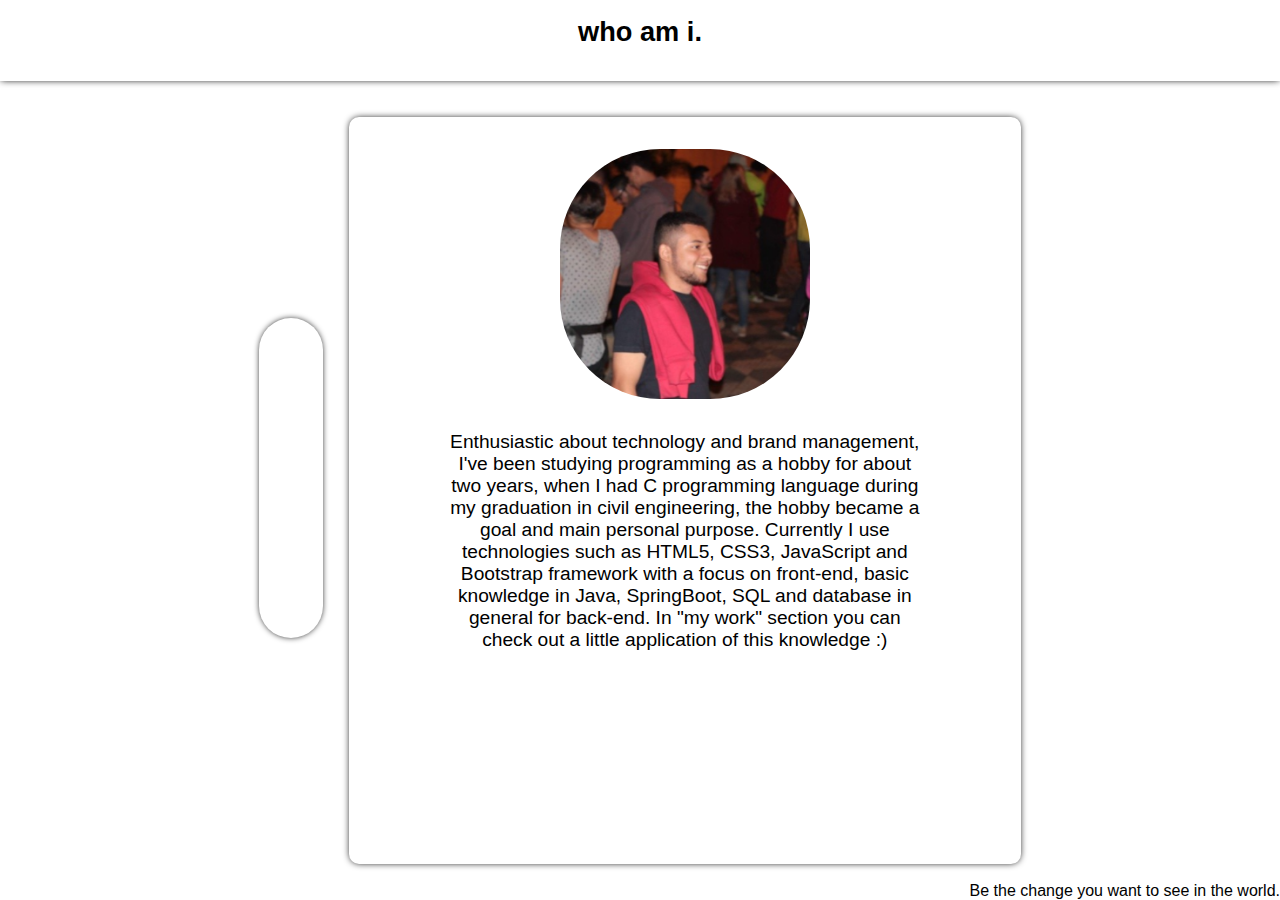
<file: HTML/aboutme.html>
<!DOCTYPE html>
<html lang="pt-br">
<head>
    <meta charset="UTF-8">
    <meta http-equiv="X-UA-Compatible" content="IE=edge">
    <meta name="viewport" content="width=device-width, initial-scale=1.0">
    <title>who am i - Igor Oliveira Lima</title>
    <link rel="stylesheet" href="https://cdnjs.cloudflare.com/ajax/libs/font-awesome/6.1.1/css/all.min.css" integrity="sha512-KfkfwYDsLkIlwQp6LFnl8zNdLGxu9YAA1QvwINks4PhcElQSvqcyVLLD9aMhXd13uQjoXtEKNosOWaZqXgel0g==" crossorigin="anonymous" referrerpolicy="no-referrer" />
    <link href="../CSS/index-BS.css" rel="stylesheet" media="screen and (min-width: 769px)">
    <link href="../CSS/index-SS.css" rel="stylesheet" media="screen and (max-width: 768px)">
    <link rel="stylesheet" href="../CSS/aboutme-BS.css" media="screen and (min-width: 769px)">
    <link rel="stylesheet" href="../CSS/aboutme-SS.css" media="screen and (max-width: 768px)">
</head>
<body>
    <header>
        <h1>
            who am i.
        </h1>
    </header>
            <div class="conteinerL">
                <ul id="navigation">
                    <li class="list home">
                        <a class="anchor" href="../index.html">
                            <span class="icon"><i class="fa-solid fa-house-chimney"></i></span>
                            <span class="title">home.</span>
                        </a>
                    </li>
                    <li class="list work">
                        <a class="anchor" href="mywork.html">
                            <span class="icon"><i class="fa-solid fa-code"></i></span>
                            <span class="title">my work.</span>
                        </a>
                    </li>
                    <li class="list aboutMe">
                        <a class="anchor" href="aboutme.html">
                            <span class="icon"><i class="fa-solid fa-user"></i></span>
                            <span class="title">about me.</span>
                        </a>
                    </li>
                    <li class="list message">
                        <a class="anchor" href="sendmehi.html">
                            <span class="icon"><i class="fa-solid fa-message"></i></span>
                            <span class="title">send me hi !</span>
                        </a>
                    </li>
                </ul>
            </div>
            <div class="conteinerR">
                <div class="content">
                    <img src="../Images/profile-BS.png" alt="">
                    <article>
                        Enthusiastic about technology and brand management, I've been studying programming as a hobby for about two years, when I had C programming language during my graduation in civil engineering, the hobby became a goal and main personal purpose. Currently I use technologies such as HTML5, CSS3, JavaScript and Bootstrap framework with a focus on front-end, basic knowledge in Java, SpringBoot, SQL and database in general for back-end. In "my work" section you can check out a little application of this knowledge :)
                    </article>
                </div>
            </div>
        <footer>
            Be the change you want to see in the world.
        </footer>
</body>
</html>
</file>
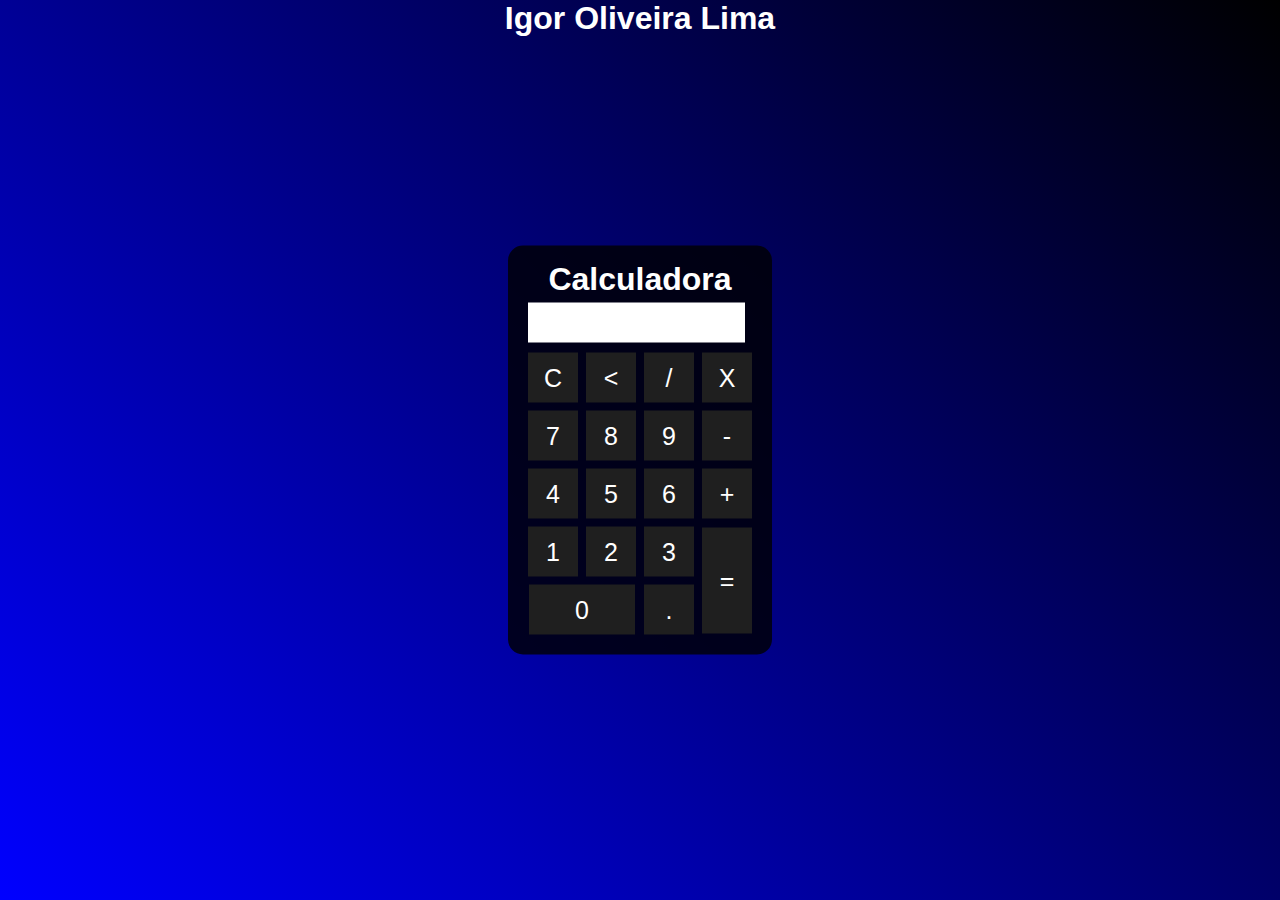
<file: HTML/calculadora.html>
<!DOCTYPE html>
<html lang="pt-br">
   <head>
      <meta charset="UTF-8">
      <meta http-equiv="X-UA-Compatible" content="IE=edge">
      <meta name="viewport" content="width=device-width, initial-scale=1.0">
      <title>Calculadora</title>
      <link rel="shortcut icon" href="../Imagens/favicon.ico" class="favicon" type="image/x-icon">
      <link rel="stylesheet" href="../CSS/estilocalculadora.css" type="text/css">
   </head>
<body>
    <div class="fundo">
        <h1>Igor Oliveira Lima</h1>
        <div class="calculadora">
            <h1>Calculadora</h1>
            <p id="resultado"></p>
            <table>
                <tr>
                    <td><button class="botao" onclick="clean()">C</button></td>
                    <td><button class="botao" onclick="back()"><</button></td>
                    <td><button class="botao" onclick="insert('/')">/</button></td>
                    <td><button class="botao" onclick="insert('*')">X</button></td>
                </tr>
                <tr>
                    <td><button class="botao" onclick="insert('7')">7</button></td>
                    <td><button class="botao" onclick="insert('8')">8</button></td>
                    <td><button class="botao" onclick="insert('9')">9</button></td>
                    <td><button class="botao" onclick="insert('-')">-</button></td>
                </tr>
                <tr>
                    <td><button class="botao" onclick="insert('4')">4</button></td>
                    <td><button class="botao" onclick="insert('5')">5</button></td>
                    <td><button class="botao" onclick="insert('6')">6</button></td>
                    <td><button class="botao" onclick="insert('+')">+</button></td>
                </tr>
                <tr>
                    <td><button class="botao" onclick="insert('1')">1</button></td>
                    <td><button class="botao" onclick="insert('2')">2</button></td>
                    <td><button class="botao" onclick="insert('3')">3</button></td>
                    <td rowspan="2"><button class="botao" style="height: 106px;" onclick="calcular()">=</button></td>
                </tr>
                <tr>
                    <td colspan="2"><button class="botao" style="width: 106px;" onclick="insert('0')">0</button></td>
                    <td><button class="botao" onclick="insert('.')">.</button></td>
                </tr>
            </table>
        </div>
    </div>
    <script>
        function insert(num)
        {
            var numero = document.getElementById('resultado').innerHTML;
            document.getElementById('resultado').innerHTML = numero + num;
        }
        function clean()
        {
            document.getElementById('resultado').innerHTML = "";
        }
        function back()
        {
            var resultado = document.getElementById('resultado').innerHTML;
            document.getElementById('resultado').innerHTML = resultado.substring(0, resultado.length -1);
        }
        function calcular()
        {
            var resultado = document.getElementById('resultado').innerHTML;
            if(resultado)
            {
                document.getElementById('resultado').innerHTML = eval(resultado);
            }
            else
            {
                document.getElementById('resultado').innerHTML = "Nada..."
            }
        }
   </script>
</body>
</html>
</file>
<file: CSS/estiloportfolio.css>
@charset "UTF-8";
@font-face {
    font-family: 'moralist sans';
    src: url('Moralist Sans.otf') format('opentype') ;
    font-weight: normal;
    font-style: normal;
}

:root {
    --cor0 : #242226;
    --cor1 : #1DF2F2;
    --cor2 : #F24452;
    --cor3 : #41D958;
    --cor4 : #75D959;
}
* {
    margin: 0%;
}

body {
    max-width: 100%;
    min-width: 300px;
    background: white;
    
}
.mainSocial {
    margin: auto;
    max-width: 800px;
    min-width: 300px;
    display: flex;
    justify-content: space-around;
    width: 100%;
    padding: 15px;
}
main section {
    height: 300px;
    padding: 150px 0px 0px 200px;
    margin:0%;
}
    
.hello {
    font-family: 'moralist sans', 'cursive', 'Times New Roman', Times, serif;
    color: #1DF2F2;
}
h1 {
    font-family: Arial, Helvetica, sans-serif;
    align-self: center;
}
blockquote{
    display: flex;
    justify-content: center;
    max-width: 100%;
    padding: 50px;
    margin: 0%;
    font-family: 'moralist sans';
    color: #1DF2F2;
    position: absolute bottom;
}
</file>
<file: Main/estiloportfolio.css>
.navbar{ 
    background:#000000;
}
.nav-link,.navbar-brand{ 
    color: #f4f4f4; cursor: pointer;
}
.nav-link{ 
    margin-right: 1px
}
.nav-link:hover{ 
    background: #bebebe57; color: #000000; 
}
.navbar-collapse{ 
    justify-content: flex-end;
}
.navbar-toggler{  
    background:#fff 
}
.mainTitle{
margin: 4em 0;
position: relative;
}
.mainTitleh1{
color: #35348f57;
margin: 2em;
}
.mainTitlenoticia.card{
box-shadow: 0 0 20px #ccc;
}
.mainTitlenoticia.card.img{
width: 100%;
height: 12em;
}
.mainTitle.card-title{
color:#F97300;
}
.mainTitle.card-body{
padding: 1em;

}
</file>
<file: Projetos/to-do-list/index.css>
@import url('https://fonts.googleapis.com/css2?family=Poppins&display=swap');

* {
    box-sizing: border-box
}
body {
    font-family: 'Poppins', sans-serif;
    background-color: #f5f5f5;
    color: #444;
    display: flex;
    flex-direction: column;
    align-items: center;
    justify-content: center;
    height: 95vh;
}
h1 {
    color: rgb(179, 131, 226);
    font-size: 7rem;
    text-align: center;
    opacity: 0.4;
}
form {
    box-shadow: 0 4px 10px rgba(0, 0, 0, 0.2);
    max-width: 100%;
    width: 400px;
}
.input {
    border: none;
    color: #444;
    font-size: 2rem;
    padding: 1rem 2rem;
    display: block;
    width: 100%;
}
.input::placeholder {
    color: #d5d5d5;
}
.input:focus {
    outline-color: rgb(179, 131, 226);
}
ul {
    list-style-type: none;
    background-color: white;
    padding: 0;
    margin: 0;

}
.todos li {
    border-top: 1px solid #e5e5e5;
    cursor: pointer;
    font-size: 1.5rem;
    padding: 1rem 2rem;
}
.todos li.completed {
    color: #b6b6b6;
    text-decoration: line-through;
}
small {
    color: #b5b5b5;
    margin-top: 1rem;
    text-align: center;
}
</file>
<file: estiloportfolio.css>
.navbar{ 
    background:#000000;
}
.nav-link,.navbar-brand{ 
    color: #f4f4f4; cursor: pointer;
}
.nav-link{ 
    margin-right: 1px
}
.nav-link:hover{ 
    background: #bebebe57; color: #000000; 
}
.navbar-collapse{ 
    justify-content: flex-end;
}
.navbar-toggler{  
    background:#fff 
}
.mainTitle{
margin: 4em 0;
position: relative;
}
.mainTitleh1{
color: #35348f57;
margin: 2em;
}
.mainTitlenoticia.card{
box-shadow: 0 0 20px #ccc;
}
.mainTitlenoticia.card.img{
width: 100%;
height: 12em;
}
.mainTitle.card-title{
color:#F97300;
}
.mainTitle.card-body{
padding: 1em;

}
</file>
<file: estilocontato.css>
.navbar{ 
    background:#000000;
}
.nav-link,.navbar-brand{ 
    color: #f4f4f4; cursor: pointer;
}
.nav-link{ 
    margin-right: 1px
}
.nav-link:hover{ 
    background: #bebebe57; color: #000000; 
}
.navbar-collapse{ 
    justify-content: flex-end;
}
.navbar-toggler{  
    background:#fff 
}
.mainTitle{
margin: 4em 0;
position: relative;
}
.mainTitleh1{
color: #35348f57;
margin: 2em;
}
.mainTitlenoticia.card{
box-shadow: 0 0 20px #ccc;
}
.mainTitlenoticia.card.img{
width: 100%;
height: 12em;
}
.mainTitle.card-title{
color:#F97300;
}
.mainTitle.card-body{
padding: 1em;

}
</file>
<file: estiloprojeto.css>
.navbar{ 
    background:#000000;
}
.nav-link,.navbar-brand{ 
    color: #f4f4f4; cursor: pointer;
}
.nav-link{ 
    margin-right: 1px
}
.nav-link:hover{ 
    background: #bebebe57; color: #000000; 
}
.navbar-collapse{ 
    justify-content: flex-end;
}
.navbar-toggler{  
    background:#fff 
}
.mainTitle{
margin: 4em 0;
position: relative;
}
.mainTitleh1{
color: #35348f57;
margin: 2em;
}
.mainTitlenoticia.card{
box-shadow: 0 0 20px #ccc;
}
.mainTitlenoticia.card.img{
width: 100%;
height: 12em;
}
.mainTitle.card-title{
color:#F97300;
}
.mainTitle.card-body{
padding: 1em;

}
</file>
<file: estilosobre.css>
.navbar{ 
    background:#000000;
}
.nav-link,.navbar-brand{ 
    color: #f4f4f4; cursor: pointer;
}
.nav-link{ 
    margin-right: 1px
}
.nav-link:hover{ 
    background: #bebebe57; color: #000000; 
}
.navbar-collapse{ 
    justify-content: flex-end;
}
.navbar-toggler{  
    background:#fff 
}
.mainTitle{
margin: 4em 0;
position: relative;
}
.mainTitleh1{
color: #35348f57;
margin: 2em;
}
.mainTitlenoticia.card{
box-shadow: 0 0 20px #ccc;
}
.mainTitlenoticia.card.img{
width: 100%;
height: 12em;
}
.mainTitle.card-title{
color:#F97300;
}
.mainTitle.card-body{
padding: 1em;

}
</file>
<file: estilosonic.css>
body {
	background-color: black;
	display: flex;
}

header {
	margin: auto;
	display: flex;
	flex-direction: column;
}

section {
	display: flex;
}

div {/*---CADA DIV SERÁ "1 PEXEL" DE 12px X 12px----*/
	width: 12px;
	height: 12px;
	background-color: white;
}

/*****CLASSES DE CORES****/

.branco {
	background-color: white;
}

.preto {
	background-color: black;
}

.azul {
	background-color: blue;
}

.vermelho {
	background-color: red;
}

.caqui {
	background-color: #FFDAB9;
}

/******HOVER NEGATIO******/


div:hover{
	background-color: black;
}

.preto:hover {
	background-color: white;
}

.azul:hover {
	background-color: red;
}

.vermelho:hover {
	background-color: blue;
}

.caqui:hover {
	background-color: green;
}
.navbar{ 
    background:#000000;
}
.nav-link,.navbar-brand{ 
    color: #f4f4f4; cursor: pointer;
}
.nav-link{ 
    margin-right: 1px
}
.nav-link:hover{ 
    background: #bebebe57; color: #000000; 
}
.navbar-collapse{ 
    justify-content: flex-end;
}
.navbar-toggler{  
    background:#fff 
}
.mainTitle{
margin: 4em 0;
position: relative;
}
.mainTitleh1{
color: #35348f57;
margin: 2em;
}
.mainTitlenoticia.card{
box-shadow: 0 0 20px #ccc;
}
.mainTitlenoticia.card.img{
width: 100%;
height: 12em;
}
.mainTitle.card-title{
color:#F97300;
}
.mainTitle.card-body{
padding: 1em;

}
</file>
<file: CSS/index-BS.css>
* {
    margin: 0px;
    padding: 0px;
    font-family: Arial, Helvetica, sans-serif;
}
body {
    height: 100vh;
    width: 100vw;
    max-height: 1000px;
    justify-content: center;
    display: flex;
    flex-wrap: wrap;
    background-color: white;
}
header {
    width: 100%;
    height: 9vh;
    align-items: center;
    margin-bottom: 0vh;
    box-shadow: 0 0 7px -1px black;
}
h1 {
    text-align: center;
    font-size: 1.7rem;
    margin: 1rem;
}
ul {
    position: sticky;
    display: flex;
    flex-direction: column;
    margin-bottom: 40%;
}
.conteinerL {
    width: 4rem;
    max-height: 800px;
    right: 0px;
    padding-right: 2vw;
    height: 83vh;
    display: flex;
    justify-content: center;
    align-items: center;
}
#navigation {
    list-style-type: none;
    display: flex;
    justify-content: space-around;
    align-items: center;
    width: 4rem;
    height: 20rem;
    border-radius: 35px;
    box-shadow: 0px 0px 6px -1px black;
}
#navigation li:hover .title {
    visibility: visible;
    transform: translateX(4rem);
    transition: 0.3s;
    opacity: 1;
}
.anchor {
    position: relative;
    display: flex;
    justify-content: center;
    align-items: center;
    width: 100%;
    text-align: center;
    color: black;
    font-weight: 600;
}
.icon {
    position: relative;
    display: block;
    text-align: center;
    color: black;
}
i {
    font-size: 1.5rem;
    color: black;
}
.title {
    left: 2%;
    position: absolute;
    background-color: rgb(0, 0, 0);
    color: aliceblue;
    min-width: max-content;
    transform: translateX(5rem);
    padding: 5px 13px;
    border-radius: 6px;
    transition: 0.2s;
    opacity: 0.1;
    visibility: hidden;
    box-shadow: 0px 0px 6px -1px rgba(0, 0, 0, 0.877);
}
.title::before {
    content: '';
    position: absolute;
    border-color: #000000;
    border-style: solid;
    border-width: 8px;
    position: absolute;
    left: -7px;
    bottom: 6px;
    transform: rotate(45deg);
  }
.conteinerR {
    width: 42rem;
    height: 83vh;
    max-height: 800px;
    box-shadow: 0px 0px 7px -1px black;
    border-radius: 10px;
}
.content {
    max-width: 100%;
    font-family: 'Gill Sans', 'Gill Sans MT', Calibri, 'Trebuchet MS', sans-serif;
    font-size: 1.2rem;
    text-align: justify;
}
footer {
    position: absolute;
    display: flex;
    justify-content: end;
    align-items: flex-end;
    bottom: 0px;
    height: 4vh;
    width: 100%;
    bottom: 0%;
}
</file>
<file: CSS/index-SS.css>
* {
    margin: 0px;
    padding: 0px;
    font-family: Arial, Helvetica, sans-serif;
}
body {
    display: flex;
}
header {
    position: fixed;
    background-color: white;
    top: 0%;
    left: 0%;
    display: flex;
    justify-content: center;
    align-items: center;
    height: 10vh;
    width: 100vw;
    box-shadow: 0px 12px 10px -12px black;
}
h1 {
    width: 100vw;
    font-size: larger;
    text-align: center;
    margin: auto;

}
ul {
    list-style: none;
}
.content {
    position: absolute;
    padding-top: 3rem;
    margin: 6vh 2vw;
    height: 90vh;
    width: 93vw;
    text-align: justify;
    z-index: -1;
    flex-wrap: wrap;
    padding-bottom: 8rem;
}
#navigation {
    list-style-type: none;
    display: flex;
    position: fixed;
    bottom: 0%;
    justify-content: space-evenly;
    align-items: center;
    width: 100vw;
    height: 10vh;
    border-radius: 1.8rem 1.8rem 0px 0px;
    box-shadow: 0px 0px 7px 0px black;
    background-color: white;
}
.title {
    display: none;
    left: 2%;
    position: absolute;
    background-color: rgb(0, 0, 0);
    color: aliceblue;
    min-width: max-content;
    transform: translateY(0rem);
    left: -25px;
    padding: 5px 10px;
    border-radius: 6px;
    transition: 0.2s;
    opacity: 0.1;
    visibility: hidden;
    box-shadow: 0px 0px 7px -1px rgba(0, 0, 0, 0.877);
}
#navigation li:hover {
    background-color: white;
    visibility: visible;
    transform: translateY(0rem);
    transition: 0.3s;
    opacity: 1;
    box-shadow: 0 0 5px 1px black;
}
a {
    position: relative;
    display: flex;
    justify-content: center;
    align-items: center;
    text-align: center;
    color: black;
    font-weight: 600;
}
.icon {
    position: relative;
    display: block;
    text-align: center;
}
i {
    font-size: 1.6rem;
    padding: 0px;

}
footer {
    display: none;
}
.project1 {
    margin-bottom: 2vh;
}
</file>
<file: CSS/aboutme-BS.css>
.content {
    display: flex;
    justify-content: center;
    flex-wrap: wrap;
    max-width: 70%;
    margin: auto;
    text-align: center;
    font-family: 'Trebuchet MS', 'Lucida Sans Unicode', 'Lucida Grande', 'Lucida Sans', Arial, sans-serif;
}
img {
    width: 250px;
    margin: 2rem auto;
    border-radius: 100px;
}
article {
    height: 30vh;
    overflow:auto;
    background:#fff;
}
</file>
<file: CSS/aboutme-SS.css>
.conteinerR {
    height: 100vh;
    width: 100vw;
    display: flex;
    align-items: center;
    justify-content: center;
    padding-top: 3rem;
}
.content {
    display: flex;
    justify-content: center;
    align-items: center;
    flex-wrap: wrap;
    max-width: 70%;
    text-align: justify;
    font-family: 'Courier New', Courier, monospace;
    margin: auto;
}
img {
    width: 200px;
    height: 200px;
    margin: 1rem;
    border-radius: 5rem;
}
article {
    height: fit-content;
    text-align: center;
}
</file>
<file: CSS/estilocalculadora.css>
*{
    margin: 0;
    padding: 0;
}
.fundo{
    background-image: linear-gradient(45deg,blue, black);
    height: 100vh;
    color: #fff;
    font-family: Arial, Helvetica, sans-serif;
    text-align: center;
}
.calculadora{
    position: absolute;
    background-color: rgba(0, 0, 0, 0.8);
    top: 50%;
    left: 50%;
    transform: translate(-50%,-50%);
    border-radius: 15px;
    padding: 15px;
}
.botao{
    width: 50px;
    height: 50px;
    font-size: 25px;
    cursor: pointer;
    margin: 3px;
    background-color: rgb(31,31,31);
    border: none;
    color: #fff;
}
.botao:hover{
    background-color: black;
}
#resultado{
    background-color: white;
    width: 207px;
    height: 30px;
    margin: 5px;
    font-size: 25px;
    color: black;
    text-align: right;
    padding: 5px;
}
</file>
